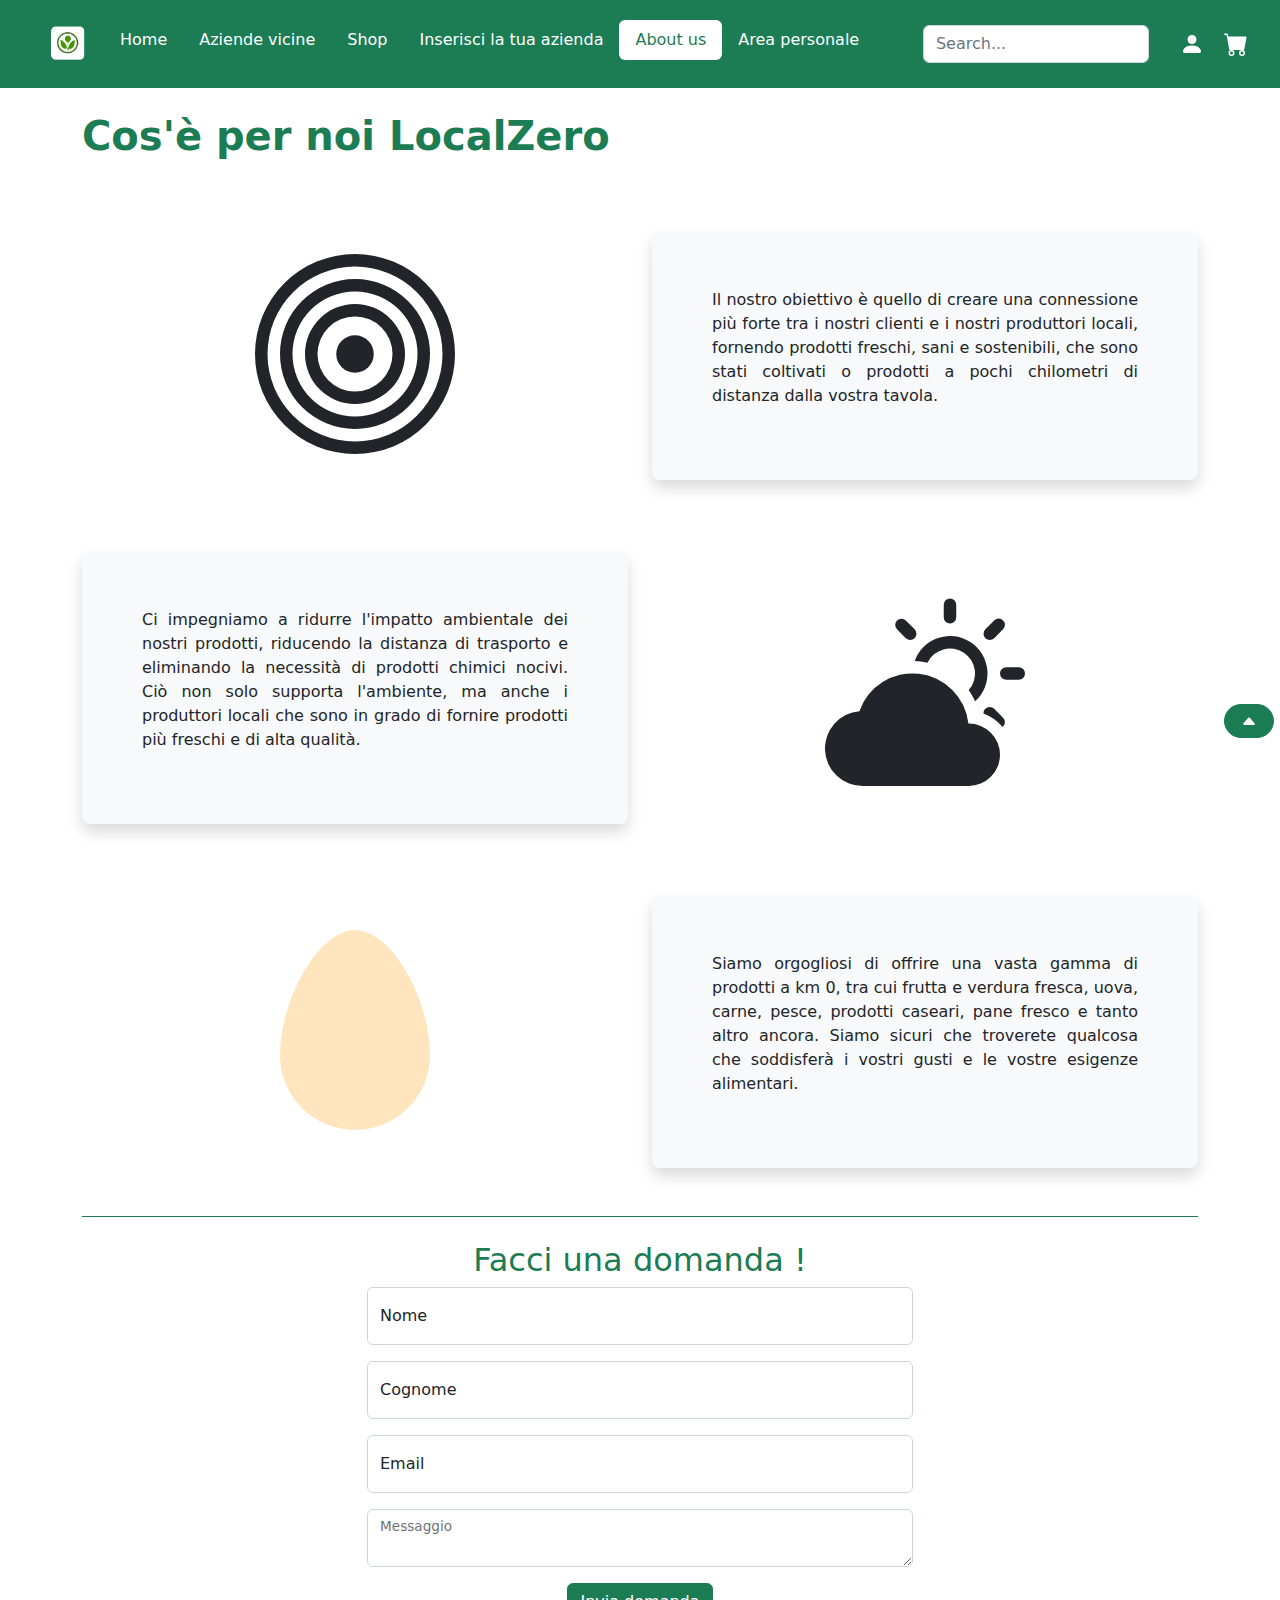
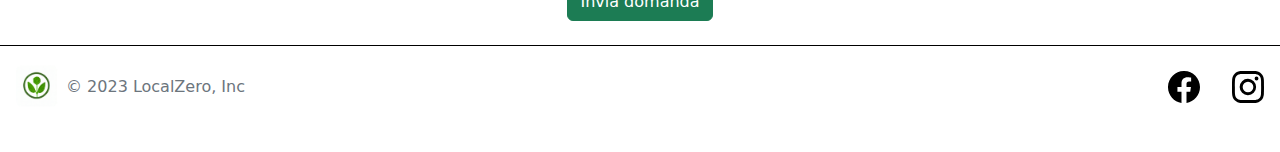
<file: aboutUs.html>
<html lang="en" dir="ltr">
<head>
  <meta charset="utf-8">
  <title>LocalZero</title>
  <link rel="shortcut icon" href="Media/Logo1.png"/>
  <link rel="stylesheet" href="generic.css">
  <link rel="stylesheet" href="Bootstrap.css">  
</head>
<body>
  
  
  
  <!-- HEADER -->
  
  <header class="p-3 bg-dark text-white">
    
    <div class="d-flex flex-wrap align-items-center justify-content-center px-3">
      
      <ul class="nav nav-pills col-12 col-lg-auto me-lg-auto mb-2 justify-content-center mb-md-0" style="vertical-align: middle;">
        <li class="nav-item"><a href="index.html" class="nav-link" alt="Logo tondo del sito rappresentante una pianta verde all'interno di un cerchio bianco con bordo verde"> <img src="Media/Logo1.png" width="40" height="40"> </a></li>
        <li class="nav-item"><a href="index.html" class="nav-link text-white mt-1">Home</a></li>
        <li class="nav-item"><a href="aziendeVicine.html" class="nav-link text-white mt-1">Aziende vicine</a></li>
        <li class="nav-item"><a href="shop.html" class="nav-link text-white mt-1">Shop</a></li>
        <li class="nav-item"><a href="InsAzienda.html" class="nav-link text-white mt-1">Inserisci la tua azienda</a></li>
        <li class="nav-item"><a href="aboutUs.html" class="nav-link active text-white mt-1">About us</a></li>
        <li class="nav-item"><a href="#offcanvasScrolling" data-bs-toggle="offcanvas" data-bs-target="#offcanvasScrolling" class="nav-link text-white mt-1">Area personale</a></li>
      </ul>
      
      <form class="col-12 col-lg-auto mb-3 mb-lg-0 me-lg-3">
        <input type="search" class="form-control form-control-dark" placeholder="Search..." aria-label="Search">
      </form>
      
      <div class="text-end">
        
        
        
        
        <!-- LOGIN -->
        
        
        
        
        
        <svg xmlns="http://www.w3.org/2000/svg" data-bs-toggle="offcanvas" data-bs-target="#offcanvasScrolling" aria-controls="offcanvasScrolling" type="button" width="24" height="24" fill="currentColor" class="bi bi-person-fill" style="margin-left: 15;" viewBox="0 0 16 16">
          <path d="M3 14s-1 0-1-1 1-4 6-4 6 3 6 4-1 1-1 1H3Zm5-6a3 3 0 1 0 0-6 3 3 0 0 0 0 6Z"/>
        </svg>
        
        <div class="offcanvas offcanvas-end" data-bs-scroll="true" data-bs-backdrop="false" tabindex="-1" id="offcanvasScrolling" aria-labelledby="offcanvasScrollingLabel">
          <div class="offcanvas-header">
            <button type="button" class="btn-close" data-bs-dismiss="offcanvas" aria-label="Close"></button>
          </div>
          
          <form class="center" style="text-align: center;">
            
            <img class="mb-4" src="Media/Logo1.png" alt="Logo tondo del sito rappresentante una pianta verde all'interno di un cerchio bianco con bordo verde" width="75" height="75">
            <h1 class="h3 mb-3 fw-normal" style="color: black;">Effettua il login</h1>
            <div class="form-floating mt-4 mb-4">
              <input type="email" class="form-control" id="floatingInput" placeholder="name@example.com">
              <label for="floatingInput" style="color: black;">Indirizzo email </label>
            </div>
            <div class="form-floating mb-4">
              <input type="password" class="form-control" id="floatingPassword" placeholder="Password">
              <label for="floatingPassword" style="color: black;">Password</label>
            </div>
            
            <div class="checkbox mb-3">
              <label style="color: black !important;">
                <input type="checkbox" value="remember-me" > Ricordami
              </label>
            </div>
            <button class="w-100 btn btn-lg btn-primary mb-3" type="submit">Login</button>
            <button class="w-100 btn btn-lg btn-primary" type="submit">Registrati</button>
            <p class="mt-5 mb-3 text-muted">© 2023</p>
          </form>  
          
          
        </div>
        
        <!-- CARRELLO  -->
        
        <svg xmlns="http://www.w3.org/2000/svg" data-bs-toggle="offcanvas" data-bs-target="#offcanvasScrolling2" aria-controls="offcanvasScrolling" type="button"  width="24" height="24" fill="currentColor" class="bi bi-cart-fill" style="margin-left: 15;" viewBox="0 0 16 16">
          <path d="M0 1.5A.5.5 0 0 1 .5 1H2a.5.5 0 0 1 .485.379L2.89 3H14.5a.5.5 0 0 1 .491.592l-1.5 8A.5.5 0 0 1 13 12H4a.5.5 0 0 1-.491-.408L2.01 3.607 1.61 2H.5a.5.5 0 0 1-.5-.5zM5 12a2 2 0 1 0 0 4 2 2 0 0 0 0-4zm7 0a2 2 0 1 0 0 4 2 2 0 0 0 0-4zm-7 1a1 1 0 1 1 0 2 1 1 0 0 1 0-2zm7 0a1 1 0 1 1 0 2 1 1 0 0 1 0-2z"/>
        </svg>
        
        <div class="offcanvas offcanvas-end" data-bs-scroll="true" data-bs-backdrop="false" tabindex="-1" id="offcanvasScrolling2" aria-labelledby="offcanvasScrollingLabel">
          <div class="offcanvas-header">
            <button type="button" class="btn-close" data-bs-dismiss="offcanvas" aria-label="Close"></button>
          </div>
          
          
          <div class="center" style="text-align: center;">
            <h4 class="d-flex justify-content-between align-items-center mb-3">
              <span class="text-primary">Il tuo carrello</span>
              <span class="badge bg-primary rounded-pill">3</span>
            </h4>
            <ul class="list-group mb-3">
              <li class="list-group-item d-flex justify-content-between lh-sm">
                <div>
                  <h6 class="my-0" style="text-align: left;">Mele</h6>
                  <small class="text-muted">500 gr x 4 (1KG = 2€)</small>
                </div>
                <span class="text-muted">€4</span>
              </li>
              <li class="list-group-item d-flex justify-content-between lh-sm">
                <div>
                  <h6 class="my-0" style="text-align: left;">Arance</h6>
                  <small class="text-muted">2kg x 3 (1KG = 2€) </small>
                </div>
                <span class="text-muted">€12</span>
              </li>
              <li class="list-group-item d-flex justify-content-between lh-sm">
                <div>
                  <h6 class="my-0" style="text-align: left;"> Olio </h6>
                  <small class="text-muted"> 5L x 1 (7€/L)</small>
                </div>
                <span class="text-muted">€35</span>
              </li>
              <li class="list-group-item d-flex justify-content-between bg-light">
                <div class="text-success">
                  <h6 class="my-0" style="text-align: left;">Codice promozionale:</h6>
                  <small>BENVENUTO</small>
                </div>
                <span class="text-success">−€5</span>
              </li>
              <li class="list-group-item d-flex justify-content-between">
                <span>Total (EUR)</span>
                <strong>€46</strong>
              </li>
            </ul>
            
            
            <h6 style="color: black">Inserire il codice promozionale:</h6>
            <form class="card p-2">
              <div class="input-group">
                <input type="text" class="form-control" placeholder="BENVENUTO">
                <button type="submit" class="btn btn-secondary" id="btnRiscatta">Riscatta</button>
              </div>
            </form>
            <button class="btn btn-primary" type="submit">Vai al pagamento</button>
          </div>
          
          
        </form>
        
        
      </div>
    </div>
    
    
  </div>

</header>





<!-- Contenuti--> 






<div class="container">
  
  <h2 class="display-6 fw-bold mt-4 mb-4" id="ChiLocalZero" >Cos'è per noi LocalZero</h2>
  
  <!-- Prima foto -->
  
  <div class="row mb-4 mt-5">
    <div class="col-lg-6 col-sm-12 center m-auto">
      <svg xmlns="http://www.w3.org/2000/svg" width="200" height="200" fill="currentColor" class="bi bi-bullseye center" style="margin-bottom: 4;" viewBox="0 0 16 16">
        <path d="M8 15A7 7 0 1 1 8 1a7 7 0 0 1 0 14zm0 1A8 8 0 1 0 8 0a8 8 0 0 0 0 16z"/>
        <path d="M8 13A5 5 0 1 1 8 3a5 5 0 0 1 0 10zm0 1A6 6 0 1 0 8 2a6 6 0 0 0 0 12z"/>
        <path d="M8 11a3 3 0 1 1 0-6 3 3 0 0 1 0 6zm0 1a4 4 0 1 0 0-8 4 4 0 0 0 0 8z"/>
        <path d="M9.5 8a1.5 1.5 0 1 1-3 0 1.5 1.5 0 0 1 3 0z"/>
      </svg>        
    </div>
    <div class="col-lg-6 col-sm-12">
      <div class="p-5 mb-4 bg-light rounded-3 shadow mt-4">
        <div class="container-fluid py-2">
          <p>
            Il nostro obiettivo è quello di creare una connessione più forte tra i nostri clienti e i nostri produttori locali, fornendo prodotti freschi, sani e sostenibili, che sono stati coltivati o prodotti a pochi chilometri di distanza dalla vostra tavola.
          </p>
        </div>
      </div>
    </div>
  </div>
  
  
  <!-- Seconda Foto -->
  
  
  <div class="row mb-4 mt-4">
    <div class="col-lg-0 col-md-0 col-sm-12 col-xs-12 m-auto">
      <svg xmlns="http://www.w3.org/2000/svg" width="200" height="200" fill="currentColor" class="bi bi-cloud-sun-fill center" style="margin-bottom: 4;" viewBox="0 0 16 16">
        <path d="M11.473 11a4.5 4.5 0 0 0-8.72-.99A3 3 0 0 0 3 16h8.5a2.5 2.5 0 0 0 0-5h-.027z"/>
        <path d="M10.5 1.5a.5.5 0 0 0-1 0v1a.5.5 0 0 0 1 0v-1zm3.743 1.964a.5.5 0 1 0-.707-.707l-.708.707a.5.5 0 0 0 .708.708l.707-.708zm-7.779-.707a.5.5 0 0 0-.707.707l.707.708a.5.5 0 1 0 .708-.708l-.708-.707zm1.734 3.374a2 2 0 1 1 3.296 2.198c.199.281.372.582.516.898a3 3 0 1 0-4.84-3.225c.352.011.696.055 1.028.129zm4.484 4.074c.6.215 1.125.59 1.522 1.072a.5.5 0 0 0 .039-.742l-.707-.707a.5.5 0 0 0-.854.377zM14.5 6.5a.5.5 0 0 0 0 1h1a.5.5 0 0 0 0-1h-1z"/>
      </svg>        
    </div>
    <div class="col-lg-6 col-sm-12 col-xs-12">
      <div class="p-5 mb-4 bg-light rounded-3 shadow mt-4">
        <div class="container-fluid py-2">
          <p>
            Ci impegniamo a ridurre l'impatto ambientale dei nostri prodotti, riducendo la distanza di trasporto e eliminando la necessità di prodotti chimici nocivi. Ciò non solo supporta l'ambiente, ma anche i produttori locali che sono in grado di fornire prodotti più freschi e di alta qualità.
          </p>
        </div>
      </div>
    </div>
    
    
    <div class="col-lg-6 col-md-0 col-sm-0 col-xs-0 m-auto">
      <svg xmlns="http://www.w3.org/2000/svg" width="200" height="200" fill="currentColor" class="bi bi-cloud-sun-fill center" style="margin-bottom: 4;" viewBox="0 0 16 16">
        <path d="M11.473 11a4.5 4.5 0 0 0-8.72-.99A3 3 0 0 0 3 16h8.5a2.5 2.5 0 0 0 0-5h-.027z"/>
        <path d="M10.5 1.5a.5.5 0 0 0-1 0v1a.5.5 0 0 0 1 0v-1zm3.743 1.964a.5.5 0 1 0-.707-.707l-.708.707a.5.5 0 0 0 .708.708l.707-.708zm-7.779-.707a.5.5 0 0 0-.707.707l.707.708a.5.5 0 1 0 .708-.708l-.708-.707zm1.734 3.374a2 2 0 1 1 3.296 2.198c.199.281.372.582.516.898a3 3 0 1 0-4.84-3.225c.352.011.696.055 1.028.129zm4.484 4.074c.6.215 1.125.59 1.522 1.072a.5.5 0 0 0 .039-.742l-.707-.707a.5.5 0 0 0-.854.377zM14.5 6.5a.5.5 0 0 0 0 1h1a.5.5 0 0 0 0-1h-1z"/>
      </svg>
    </div>
  </div>    
  
  
  <!-- Terza foto -->
  
  
  <div class="row mb-4 mt-4">
    <div class="col-lg-6 col-sm-12 m-auto">
      <svg xmlns="http://www.w3.org/2000/svg" width="200" height="200" fill="#FFE5BD" style="margin-bottom: 4;" class="bi bi-egg-fill center" viewBox="0 0 16 16">
        <path d="M14 10a6 6 0 0 1-12 0C2 5.686 5 0 8 0s6 5.686 6 10z"/>
      </svg>
    </div>
    <div class="col-lg-6 col-sm-12">
      <div class="p-5 mb-4 bg-light rounded-3 shadow mt-4">
        <div class="container-fluid py-2">
          <p>
            Siamo orgogliosi di offrire una vasta gamma di prodotti a km 0, tra cui frutta e verdura fresca, uova, carne, pesce, prodotti caseari, pane fresco e tanto altro ancora. Siamo sicuri che troverete qualcosa che soddisferà i vostri gusti e le vostre esigenze alimentari.
          </p>
        </div>
      </div>
    </div>
  </div>  
  
  <hr>
  
  
  
  
  
  <!--Form domande e social-->
  
  
  
  <div class="row mb-4 mt-4">
    
    <div class="col-sm-12 w-50 center text-center">
      
      <h2> Facci una domanda ! </h2>
      
      <div class="form-floating mb-3">
        <input type="text" class="form-control" id="floatingInput" placeholder="Mario">
        <label for="floatingInput">Nome</label>
      </div>
      
      
      <div class="form-floating mb-3">
        <input type="text" class="form-control" id="floatingInput" placeholder="Rossi">
        <label for="floatingInput">Cognome</label>
      </div>
      
      
      
      <div class="form-floating mb-3">
        <input type="email" class="form-control" id="floatingInput" placeholder="you@example.com">
        <label for="floatingInput">Email</label>
      </div>
      
      
      
      <div class="form-floating mb-3">
        <textarea type="messaggio" class="form-control" id="floatingMessaggio" placeholder="Messaggio"> </textarea>
        <label for="floatingInput">Messaggio</label>
      </div>
      
      
      <button class="btn btn-primary center" type="submit">Invia domanda</button>
      
    </div>
    
    
  </div>
  
</div>















<!--BacktoTopButton-->

<button type="button" class="btn btn-primary btn-floating btn-lg rounded-5" id="btn-back-to-top" style="display: block;">
  <svg xmlns="http://www.w3.org/2000/svg" width="16" height="16" fill="currentColor" class="bi bi-caret-up-fill" viewBox="0 0 16 16">
    <path d="m7.247 4.86-4.796 5.481c-.566.647-.106 1.659.753 1.659h9.592a1 1 0 0 0 .753-1.659l-4.796-5.48a1 1 0 0 0-1.506 0z"></path>
  </svg>
</button>




















<!-- FOOTER -->
<footer class="d-flex flex-wrap justify-content-between align-items-center py-3 my-4 border-top">
  <div class="col-md-4 d-flex align-items-center">
    <a href="/" class="mb-3 me-2 mb-md-0 text-muted text-decoration-none lh-1">
      <a href="index.html" class="nav-link" alt="Logo tondo del sito rappresentante una pianta verde all'interno di un cerchio bianco con bordo verde" style="margin-left: 4; margin-right: 4;"> <img src="Media/Logo1.png" width="50" height="50"> 
      </a>  
    </a>
    <span class="mb-3 mb-md-0 text-muted">© 2023 LocalZero, Inc</span>
  </div>
  
  <ul class="nav col-md-4 justify-content-end list-unstyled d-flex">
    <li class="ms-3 mx-3"><a class="text-muted" href="#"><svg xmlns="http://www.w3.org/2000/svg" width="32" height="32" fill="black" class="bi bi-facebook" viewBox="0 0 16 16">
      <path d="M16 8.049c0-4.446-3.582-8.05-8-8.05C3.58 0-.002 3.603-.002 8.05c0 4.017 2.926 7.347 6.75 7.951v-5.625h-2.03V8.05H6.75V6.275c0-2.017 1.195-3.131 3.022-3.131.876 0 1.791.157 1.791.157v1.98h-1.009c-.993 0-1.303.621-1.303 1.258v1.51h2.218l-.354 2.326H9.25V16c3.824-.604 6.75-3.934 6.75-7.951z"/>
    </svg>
  </a>
</li>

<li class="ms-3 mx-3"><a class="text-muted" href="#"><svg xmlns="http://www.w3.org/2000/svg" width="32" height="32" fill="black" class="bi bi-instagram" viewBox="0 0 16 16">
  <path d="M8 0C5.829 0 5.556.01 4.703.048 3.85.088 3.269.222 2.76.42a3.917 3.917 0 0 0-1.417.923A3.927 3.927 0 0 0 .42 2.76C.222 3.268.087 3.85.048 4.7.01 5.555 0 5.827 0 8.001c0 2.172.01 2.444.048 3.297.04.852.174 1.433.372 1.942.205.526.478.972.923 1.417.444.445.89.719 1.416.923.51.198 1.09.333 1.942.372C5.555 15.99 5.827 16 8 16s2.444-.01 3.298-.048c.851-.04 1.434-.174 1.943-.372a3.916 3.916 0 0 0 1.416-.923c.445-.445.718-.891.923-1.417.197-.509.332-1.09.372-1.942C15.99 10.445 16 10.173 16 8s-.01-2.445-.048-3.299c-.04-.851-.175-1.433-.372-1.941a3.926 3.926 0 0 0-.923-1.417A3.911 3.911 0 0 0 13.24.42c-.51-.198-1.092-.333-1.943-.372C10.443.01 10.172 0 7.998 0h.003zm-.717 1.442h.718c2.136 0 2.389.007 3.232.046.78.035 1.204.166 1.486.275.373.145.64.319.92.599.28.28.453.546.598.92.11.281.24.705.275 1.485.039.843.047 1.096.047 3.231s-.008 2.389-.047 3.232c-.035.78-.166 1.203-.275 1.485a2.47 2.47 0 0 1-.599.919c-.28.28-.546.453-.92.598-.28.11-.704.24-1.485.276-.843.038-1.096.047-3.232.047s-2.39-.009-3.233-.047c-.78-.036-1.203-.166-1.485-.276a2.478 2.478 0 0 1-.92-.598 2.48 2.48 0 0 1-.6-.92c-.109-.281-.24-.705-.275-1.485-.038-.843-.046-1.096-.046-3.233 0-2.136.008-2.388.046-3.231.036-.78.166-1.204.276-1.486.145-.373.319-.64.599-.92.28-.28.546-.453.92-.598.282-.11.705-.24 1.485-.276.738-.034 1.024-.044 2.515-.045v.002zm4.988 1.328a.96.96 0 1 0 0 1.92.96.96 0 0 0 0-1.92zm-4.27 1.122a4.109 4.109 0 1 0 0 8.217 4.109 4.109 0 0 0 0-8.217zm0 1.441a2.667 2.667 0 1 1 0 5.334 2.667 2.667 0 0 1 0-5.334z"/>
</svg>
</a>
</li>
</ul>
</footer>


</body>
<script src="generic.js" charset="utf-8"></script>
<script src="bootstrap.js" charset="utf-8"></script>
</html>
</file>
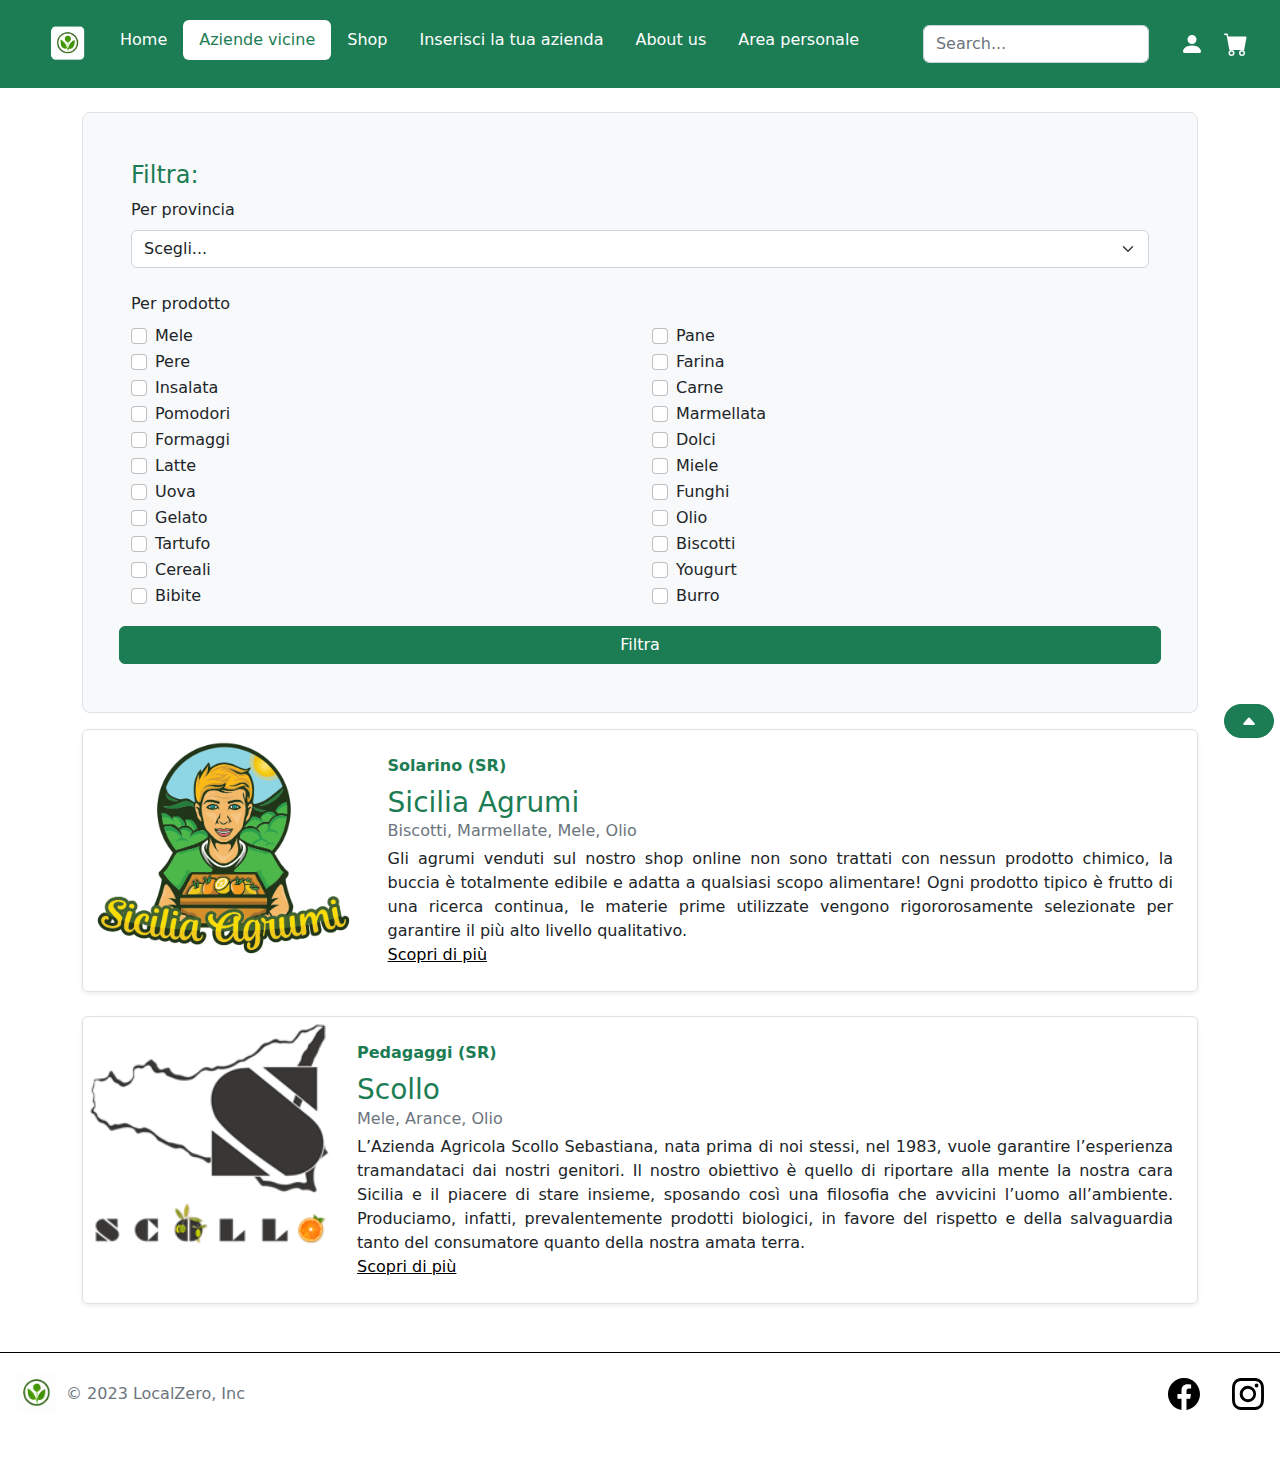
<file: aziendeVicine.html>
<html lang="en" dir="ltr">
<head>
  <meta charset="utf-8">
  <title>LocalZero</title>
  <link rel="shortcut icon" href="Media/Logo1.png"/>
  <link rel="stylesheet" href="generic.css">
  <link rel="stylesheet" href="Bootstrap.css">  
</head>
<body>
  
  
  
  <!-- HEADER -->
  
  <header class="p-3 bg-dark text-white">
    
    <div class="d-flex flex-wrap align-items-center justify-content-center px-3">
      
      <ul class="nav nav-pills col-12 col-lg-auto me-lg-auto mb-2 justify-content-center mb-md-0" style="vertical-align: middle;">
        <li class="nav-item"><a href="index.html" class="nav-link" alt="Logo tondo del sito rappresentante una pianta verde all'interno di un cerchio bianco con bordo verde"> <img src="Media/Logo1.png" width="40" height="40"> </a></li>
        <li class="nav-item"><a href="index.html" class="nav-link text-white mt-1">Home</a></li>
        <li class="nav-item"><a href="aziendeVicine.html" class="nav-link active text-white mt-1">Aziende vicine</a></li>
        <li class="nav-item"><a href="shop.html" class="nav-link text-white mt-1">Shop</a></li>
        <li class="nav-item"><a href="InsAzienda.html" class="nav-link text-white mt-1">Inserisci la tua azienda</a></li>
        <li class="nav-item"><a href="aboutUs.html" class="nav-link text-white mt-1">About us</a></li>
        <li class="nav-item"><a href="#offcanvasScrolling" data-bs-toggle="offcanvas" data-bs-target="#offcanvasScrolling" class="nav-link text-white mt-1">Area personale</a></li>
      </ul>
      
      <form class="col-12 col-lg-auto mb-3 mb-lg-0 me-lg-3">
        <input type="search" class="form-control form-control-dark" placeholder="Search..." aria-label="Search">
      </form>
      
      <div class="text-end">
        
        
        
        
        <!-- LOGIN -->
        
        
        
        
        
        <svg xmlns="http://www.w3.org/2000/svg" data-bs-toggle="offcanvas" data-bs-target="#offcanvasScrolling" aria-controls="offcanvasScrolling" type="button" width="24" height="24" fill="currentColor" class="bi bi-person-fill" style="margin-left: 15;" viewBox="0 0 16 16">
          <path d="M3 14s-1 0-1-1 1-4 6-4 6 3 6 4-1 1-1 1H3Zm5-6a3 3 0 1 0 0-6 3 3 0 0 0 0 6Z"/>
        </svg>
        
        <div class="offcanvas offcanvas-end" data-bs-scroll="true" data-bs-backdrop="false" tabindex="-1" id="offcanvasScrolling" aria-labelledby="offcanvasScrollingLabel">
          <div class="offcanvas-header">
            <button type="button" class="btn-close" data-bs-dismiss="offcanvas" aria-label="Close"></button>
          </div>
          
          <form class="center" style="text-align: center;">
            
            <img class="mb-4" src="Media/Logo1.png" alt="Logo tondo del sito rappresentante una pianta verde all'interno di un cerchio bianco con bordo verde" width="75" height="75">
            <h1 class="h3 mb-3 fw-normal" style="color: black;">Effettua il login</h1>
            <div class="form-floating mt-4 mb-4">
              <input type="email" class="form-control" id="floatingInput" placeholder="name@example.com">
              <label for="floatingInput" style="color: black;">Indirizzo email </label>
            </div>
            <div class="form-floating mb-4">
              <input type="password" class="form-control" id="floatingPassword" placeholder="Password">
              <label for="floatingPassword" style="color: black;">Password</label>
            </div>
            
            <div class="checkbox mb-3">
              <label style="color: black !important;">
                <input type="checkbox" value="remember-me" > Ricordami
              </label>
            </div>
            <button class="w-100 btn btn-lg btn-primary mb-3" type="submit">Login</button>
            <button class="w-100 btn btn-lg btn-primary" type="submit">Registrati</button>
            <p class="mt-5 mb-3 text-muted">© 2023</p>
          </form>  
          
          
        </div>
        
        <!-- CARRELLO  -->
        
        <svg xmlns="http://www.w3.org/2000/svg" data-bs-toggle="offcanvas" data-bs-target="#offcanvasScrolling2" aria-controls="offcanvasScrolling" type="button"  width="24" height="24" fill="currentColor" class="bi bi-cart-fill" style="margin-left: 15;" viewBox="0 0 16 16">
          <path d="M0 1.5A.5.5 0 0 1 .5 1H2a.5.5 0 0 1 .485.379L2.89 3H14.5a.5.5 0 0 1 .491.592l-1.5 8A.5.5 0 0 1 13 12H4a.5.5 0 0 1-.491-.408L2.01 3.607 1.61 2H.5a.5.5 0 0 1-.5-.5zM5 12a2 2 0 1 0 0 4 2 2 0 0 0 0-4zm7 0a2 2 0 1 0 0 4 2 2 0 0 0 0-4zm-7 1a1 1 0 1 1 0 2 1 1 0 0 1 0-2zm7 0a1 1 0 1 1 0 2 1 1 0 0 1 0-2z"/>
        </svg>
        
        <div class="offcanvas offcanvas-end" data-bs-scroll="true" data-bs-backdrop="false" tabindex="-1" id="offcanvasScrolling2" aria-labelledby="offcanvasScrollingLabel">
          <div class="offcanvas-header">
            <button type="button" class="btn-close" data-bs-dismiss="offcanvas" aria-label="Close"></button>
          </div>
          
          
          <div class="center" style="text-align: center;">
            <h4 class="d-flex justify-content-between align-items-center mb-3">
              <span class="text-primary">Il tuo carrello</span>
              <span class="badge bg-primary rounded-pill">3</span>
            </h4>
            <ul class="list-group mb-3">
              <li class="list-group-item d-flex justify-content-between lh-sm">
                <div>
                  <h6 class="my-0" style="text-align: left;">Mele</h6>
                  <small class="text-muted">500 gr x 4 (1KG = 2€)</small>
                </div>
                <span class="text-muted">€4</span>
              </li>
              <li class="list-group-item d-flex justify-content-between lh-sm">
                <div>
                  <h6 class="my-0" style="text-align: left;">Arance</h6>
                  <small class="text-muted">2kg x 3 (1KG = 2€) </small>
                </div>
                <span class="text-muted">€12</span>
              </li>
              <li class="list-group-item d-flex justify-content-between lh-sm">
                <div>
                  <h6 class="my-0" style="text-align: left;"> Olio </h6>
                  <small class="text-muted"> 5L x 1 (7€/L)</small>
                </div>
                <span class="text-muted">€35</span>
              </li>
              <li class="list-group-item d-flex justify-content-between bg-light">
                <div class="text-success">
                  <h6 class="my-0" style="text-align: left;">Codice promozionale:</h6>
                  <small>BENVENUTO</small>
                </div>
                <span class="text-success">−€5</span>
              </li>
              <li class="list-group-item d-flex justify-content-between">
                <span>Total (EUR)</span>
                <strong>€46</strong>
              </li>
            </ul>
            
            
            <h6 style="color: black">Inserire il codice promozionale:</h6>
            <form class="card p-2">
              <div class="input-group">
                <input type="text" class="form-control" placeholder="BENVENUTO">
                <button type="submit" class="btn btn-secondary" id="btnRiscatta">Riscatta</button>
              </div>
            </form>
            <button class="btn btn-primary" type="submit">Vai al pagamento</button>
          </div>
          
          
        </form>
        
        
      </div>
    </div>
    
    
  </div>

</header>















<!-- Aziende vicine-->


<div class="container mt-4">
  
  <div class="row g-3">
    
    <!--Filtra-->
    
    <div class="col-lg-4 col-md-6 col-sm-12 w-100">
      <div class="p-5 bg-light border rounded-3">
        
        <h4>Filtra:</h4>
        
        <label for="Provincia" class="form-label">Per provincia </label>
        <select class="form-select" id="provincia" required="">
          <option value="">Scegli...</option>
          <option>Agrigento (AG)</option>
          <option>Caltanissetta (CL)</option>
          <option>Catania (CT)</option>
          <option>Enna (EN)</option>
          <option>Messina (ME)</option>
          <option>Palermo (PA)</option>
          <option>Ragusa (RG)</option>
          <option>Siracusa (SR)</option>
          <option>Trapani (TP)</option>
        </select>
        <div class="invalid-feedback">
          Selezionare una provincia valida.
        </div>
        
        <br>
        <label for="Prodotti" class="form-label"> Per prodotto</label>
        
        <div class="row">
          
          <div class="col-lg-6 col-md-6 col-sm-6">
            
            <div class="form-check">
              <input class="form-check-input" type="checkbox" value="" id="Mele">
              <label class="form-check-label" for="flexCheckDefault">
                Mele
              </label>
            </div>
            
            <div class="form-check">
              <input class="form-check-input" type="checkbox" value="" id="Pere">
              <label class="form-check-label" for="flexCheckDefault">
                Pere
              </label>
            </div>
            
            <div class="form-check">
              <input class="form-check-input" type="checkbox" value="" id="Insalata">
              <label class="form-check-label" for="flexCheckDefault">
                Insalata
              </label>
            </div>
            
            <div class="form-check">
              <input class="form-check-input" type="checkbox" value="" id="Pomodori">
              <label class="form-check-label" for="flexCheckDefault">
                Pomodori
              </label>
            </div>
            
            <div class="form-check">
              <input class="form-check-input" type="checkbox" value="" id="Formaggi">
              <label class="form-check-label" for="flexCheckDefault">
                Formaggi
              </label>
            </div>
            
            <div class="form-check">
              <input class="form-check-input" type="checkbox" value="" id="Latte">
              <label class="form-check-label" for="flexCheckDefault">
                Latte
              </label>
            </div>
            
            <div class="form-check">
              <input class="form-check-input" type="checkbox" value="" id="Uova">
              <label class="form-check-label" for="flexCheckDefault">
                Uova
              </label>
            </div>
            
            <div class="form-check">
              <input class="form-check-input" type="checkbox" value="" id="Gelato">
              <label class="form-check-label" for="flexCheckDefault">
                Gelato
              </label>
            </div>
            
            <div class="form-check">
              <input class="form-check-input" type="checkbox" value="" id="Tartufo">
              <label class="form-check-label" for="flexCheckDefault">
                Tartufo
              </label>
            </div>
            
            <div class="form-check">
              <input class="form-check-input" type="checkbox" value="" id="Cereali">
              <label class="form-check-label" for="flexCheckDefault">
                Cereali
              </label>
            </div>
            
            <div class="form-check">
              <input class="form-check-input" type="checkbox" value="" id="Bibite">
              <label class="form-check-label" for="flexCheckDefault">
                Bibite
              </label>
            </div>
            
          </div>
          
          
          <div class="col-md-6 col-lg-6 col-sm-6">
            
            <div class="form-check">
              <input class="form-check-input" type="checkbox" value="" id="Pane">
              <label class="form-check-label" for="flexCheckDefault">
                Pane
              </label>
            </div>
            
            <div class="form-check">
              <input class="form-check-input" type="checkbox" value="" id="Farina">
              <label class="form-check-label" for="flexCheckDefault">
                Farina
              </label>
            </div>
            
            <div class="form-check">
              <input class="form-check-input" type="checkbox" value="" id="Carne">
              <label class="form-check-label" for="flexCheckDefault">
                Carne
              </label>
            </div>
            
            <div class="form-check">
              <input class="form-check-input" type="checkbox" value="" id="Marmellata">
              <label class="form-check-label" for="flexCheckDefault">
                Marmellata
              </label>
            </div>
            
            <div class="form-check">
              <input class="form-check-input" type="checkbox" value="" id="Dolci">
              <label class="form-check-label" for="flexCheckDefault">
                Dolci
              </label>
            </div>
            
            <div class="form-check">
              <input class="form-check-input" type="checkbox" value="" id="Miele">
              <label class="form-check-label" for="flexCheckDefault">
                Miele
              </label>
            </div>
            
            <div class="form-check">
              <input class="form-check-input" type="checkbox" value="" id="Funghi">
              <label class="form-check-label" for="flexCheckDefault">
                Funghi
              </label>
            </div>
            
            <div class="form-check">
              <input class="form-check-input" type="checkbox" value="" id="Olio">
              <label class="form-check-label" for="flexCheckDefault">
                Olio
              </label>
            </div>
            
            <div class="form-check">
              <input class="form-check-input" type="checkbox" value="" id="Biscotti">
              <label class="form-check-label" for="flexCheckDefault">
                Biscotti
              </label>
            </div>
            
            <div class="form-check">
              <input class="form-check-input" type="checkbox" value="" id="Yougurt">
              <label class="form-check-label" for="flexCheckDefault">
                Yougurt
              </label>
            </div>
            
            <div class="form-check">
              <input class="form-check-input" type="checkbox" value="" id="Burro">
              <label class="form-check-label" for="flexCheckDefault">
                Burro
              </label>
            </div>
            
            
          </div>
          
          <button class="btn btn-primary center mt-3" type="submit"> Filtra </button>
          
        </div>
        
      </div>
    </div>
    
    <!--Aziende-->
    
    <div class="col-md-8 w-100">
      
      
      <div class="row g-0 border rounded overflow-hidden flex-md-row mb-4 shadow-sm h-md-250 position-relative">
        <div class="col-auto d-none d-lg-block">
          <img src="Media/aziendeVicine/SiciliaAgrumi.png" class="card-img-top" width="250" height="250" alt="Logo dell'azienda Sicilia Agrumi.">
        </div>
        <div class="col p-4 d-flex flex-column position-static">
          <strong class="d-inline-block mb-2 text-primary">Solarino (SR)</strong>
          <h3 class="mb-0">Sicilia Agrumi</h3>
          <div class="mb-1 text-muted">Biscotti, Marmellate, Mele, Olio</div>
          <p class="card-text mb-auto">Gli agrumi venduti sul nostro shop online non sono trattati con nessun prodotto chimico, la buccia è totalmente edibile e adatta a qualsiasi scopo alimentare!
            Ogni prodotto tipico è frutto di una ricerca continua, le materie prime utilizzate vengono rigororosamente selezionate per garantire il più alto livello qualitativo.
          </p>
          <a href="siciliaAgrumi.html" class="stretched-link">Scopri di più</a>
        </div>
      </div>
      
      
      <div class="row g-0 border rounded overflow-hidden flex-md-row mb-4 shadow-sm h-md-250 position-relative">
        <div class="col-auto d-none d-lg-block">
          <img src="Media/aziendeVicine/Scollo.png" class="card-img-top" width="250" height="250" alt="Logo dell'azienda Scollo.">
        </div>
        <div class="col p-4 d-flex flex-column position-static">
          <strong class="d-inline-block mb-2 text-primary">Pedagaggi (SR)</strong>
          <h3 class="mb-0"> Scollo </h3>
          <div class="mb-1 text-muted">Mele, Arance, Olio </div>
          <p class="card-text mb-auto">L’Azienda Agricola Scollo Sebastiana, nata prima di noi stessi, nel 1983, vuole garantire l’esperienza tramandataci dai nostri genitori.
            Il nostro obiettivo è quello di riportare alla mente la nostra cara Sicilia e il piacere di stare insieme, sposando così una filosofia che avvicini l’uomo all’ambiente. Produciamo, infatti, prevalentemente prodotti biologici, in favore del rispetto e della salvaguardia tanto del consumatore quanto della nostra amata terra. <br>
            <a href="#" class="stretched-link">Scopri di più</a>
          </div>
        </div>
        
        
      </div>
      
      
      
    </div>
    
    
  </div>
  
  
  
  
  
  
  
  
  
  
  
  
  
  
  
  
  
  
  <!--BacktoTopButton-->
  
  <button type="button" class="btn btn-primary btn-floating btn-lg rounded-5" id="btn-back-to-top" style="display: block;">
    <svg xmlns="http://www.w3.org/2000/svg" width="16" height="16" fill="currentColor" class="bi bi-caret-up-fill" viewBox="0 0 16 16">
      <path d="m7.247 4.86-4.796 5.481c-.566.647-.106 1.659.753 1.659h9.592a1 1 0 0 0 .753-1.659l-4.796-5.48a1 1 0 0 0-1.506 0z"></path>
    </svg>
  </button>
  
  
  
  
  
  <!-- FOOTER -->
  
  <footer class="d-flex flex-wrap justify-content-between align-items-center py-3 my-4 border-top">
    <div class="col-md-4 d-flex align-items-center">
      <a href="/" class="mb-3 me-2 mb-md-0 text-muted text-decoration-none lh-1">
        <a href="index.html" class="nav-link" alt="Logo tondo del sito rappresentante una pianta verde all'interno di un cerchio bianco con bordo verde" style="margin-left: 4; margin-right: 4;"> <img src="Media/Logo1.png" width="50" height="50"> </a>  
      </a>
      <span class="mb-3 mb-md-0 text-muted">© 2023 LocalZero, Inc</span>
    </div>
    
    <ul class="nav col-md-4 justify-content-end list-unstyled d-flex">
      <li class="ms-3 mx-3"><a class="text-muted" href="#"><svg xmlns="http://www.w3.org/2000/svg" width="32" height="32" fill="black" class="bi bi-facebook" viewBox="0 0 16 16">
        <path d="M16 8.049c0-4.446-3.582-8.05-8-8.05C3.58 0-.002 3.603-.002 8.05c0 4.017 2.926 7.347 6.75 7.951v-5.625h-2.03V8.05H6.75V6.275c0-2.017 1.195-3.131 3.022-3.131.876 0 1.791.157 1.791.157v1.98h-1.009c-.993 0-1.303.621-1.303 1.258v1.51h2.218l-.354 2.326H9.25V16c3.824-.604 6.75-3.934 6.75-7.951z"/>
      </svg>
    </a>
  </li>
  
  <li class="ms-3 mx-3"><a class="text-muted" href="#"><svg xmlns="http://www.w3.org/2000/svg" width="32" height="32" fill="black" class="bi bi-instagram" viewBox="0 0 16 16">
    <path d="M8 0C5.829 0 5.556.01 4.703.048 3.85.088 3.269.222 2.76.42a3.917 3.917 0 0 0-1.417.923A3.927 3.927 0 0 0 .42 2.76C.222 3.268.087 3.85.048 4.7.01 5.555 0 5.827 0 8.001c0 2.172.01 2.444.048 3.297.04.852.174 1.433.372 1.942.205.526.478.972.923 1.417.444.445.89.719 1.416.923.51.198 1.09.333 1.942.372C5.555 15.99 5.827 16 8 16s2.444-.01 3.298-.048c.851-.04 1.434-.174 1.943-.372a3.916 3.916 0 0 0 1.416-.923c.445-.445.718-.891.923-1.417.197-.509.332-1.09.372-1.942C15.99 10.445 16 10.173 16 8s-.01-2.445-.048-3.299c-.04-.851-.175-1.433-.372-1.941a3.926 3.926 0 0 0-.923-1.417A3.911 3.911 0 0 0 13.24.42c-.51-.198-1.092-.333-1.943-.372C10.443.01 10.172 0 7.998 0h.003zm-.717 1.442h.718c2.136 0 2.389.007 3.232.046.78.035 1.204.166 1.486.275.373.145.64.319.92.599.28.28.453.546.598.92.11.281.24.705.275 1.485.039.843.047 1.096.047 3.231s-.008 2.389-.047 3.232c-.035.78-.166 1.203-.275 1.485a2.47 2.47 0 0 1-.599.919c-.28.28-.546.453-.92.598-.28.11-.704.24-1.485.276-.843.038-1.096.047-3.232.047s-2.39-.009-3.233-.047c-.78-.036-1.203-.166-1.485-.276a2.478 2.478 0 0 1-.92-.598 2.48 2.48 0 0 1-.6-.92c-.109-.281-.24-.705-.275-1.485-.038-.843-.046-1.096-.046-3.233 0-2.136.008-2.388.046-3.231.036-.78.166-1.204.276-1.486.145-.373.319-.64.599-.92.28-.28.546-.453.92-.598.282-.11.705-.24 1.485-.276.738-.034 1.024-.044 2.515-.045v.002zm4.988 1.328a.96.96 0 1 0 0 1.92.96.96 0 0 0 0-1.92zm-4.27 1.122a4.109 4.109 0 1 0 0 8.217 4.109 4.109 0 0 0 0-8.217zm0 1.441a2.667 2.667 0 1 1 0 5.334 2.667 2.667 0 0 1 0-5.334z"/>
  </svg>
</a>
</li>
</ul>
</footer>
</body>
<script src="generic.js" charset="utf-8"></script>
<script src="bootstrap.js" charset="utf-8"></script>
</html>
</file>
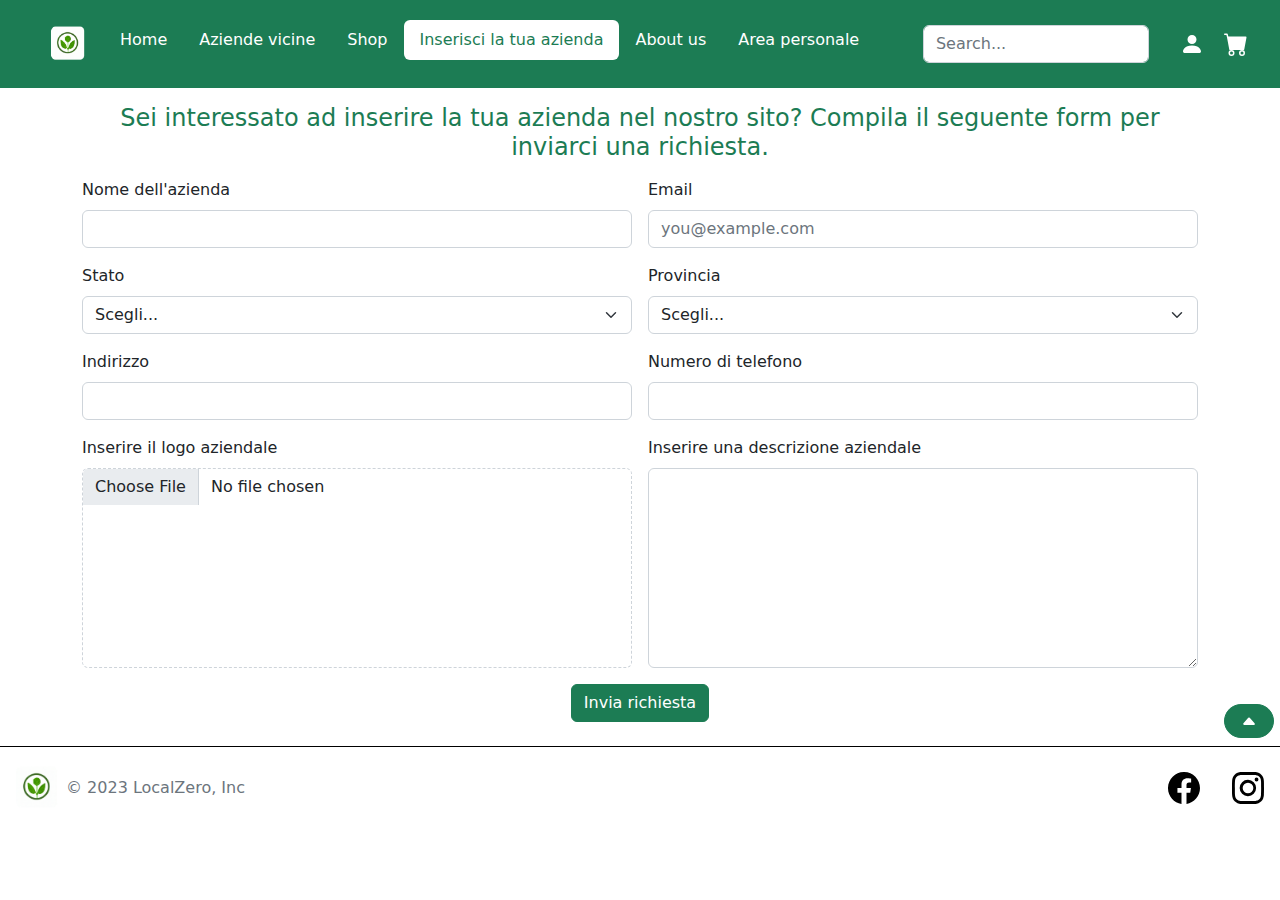
<file: InsAzienda.html>
<html lang="en" dir="ltr">
<head>
  <meta charset="utf-8">
  <title>LocalZero</title>
  <link rel="shortcut icon" href="Media/Logo1.png"/>
  <link rel="stylesheet" href="generic.css">
  <link rel="stylesheet" href="Bootstrap.css">  
</head>
<body>
  
  
  
  <!-- HEADER -->
  
  <header class="p-3 bg-dark text-white">
    
    <div class="d-flex flex-wrap align-items-center justify-content-center px-3">
      
      <ul class="nav nav-pills col-12 col-lg-auto me-lg-auto mb-2 justify-content-center mb-md-0" style="vertical-align: middle;">
        <li class="nav-item"><a href="index.html" class="nav-link" alt="Logo tondo del sito rappresentante una pianta verde all'interno di un cerchio bianco con bordo verde"> <img src="Media/Logo1.png" width="40" height="40"> </a></li>
        <li class="nav-item"><a href="index.html" class="nav-link text-white mt-1">Home</a></li>
        <li class="nav-item"><a href="aziendeVicine.html" class="nav-link text-white mt-1">Aziende vicine</a></li>
        <li class="nav-item"><a href="shop.html" class="nav-link text-white mt-1">Shop</a></li>
        <li class="nav-item"><a href="InsAzienda.html" class="nav-link active text-white mt-1">Inserisci la tua azienda</a></li>
        <li class="nav-item"><a href="aboutUs.html" class="nav-link text-white mt-1">About us</a></li>
        <li class="nav-item"><a href="#offcanvasScrolling" data-bs-toggle="offcanvas" data-bs-target="#offcanvasScrolling" class="nav-link text-white mt-1">Area personale</a></li>
      </ul>
      
      <form class="col-12 col-lg-auto mb-3 mb-lg-0 me-lg-3">
        <input type="search" class="form-control form-control-dark" placeholder="Search..." aria-label="Search">
      </form>
      
      <div class="text-end">
        
        
        
        
        <!-- LOGIN -->
        
        
        
        
        
        <svg xmlns="http://www.w3.org/2000/svg" data-bs-toggle="offcanvas" data-bs-target="#offcanvasScrolling" aria-controls="offcanvasScrolling" type="button" width="24" height="24" fill="currentColor" class="bi bi-person-fill" style="margin-left: 15;" viewBox="0 0 16 16">
          <path d="M3 14s-1 0-1-1 1-4 6-4 6 3 6 4-1 1-1 1H3Zm5-6a3 3 0 1 0 0-6 3 3 0 0 0 0 6Z"/>
        </svg>
        
        <div class="offcanvas offcanvas-end" data-bs-scroll="true" data-bs-backdrop="false" tabindex="-1" id="offcanvasScrolling" aria-labelledby="offcanvasScrollingLabel">
          <div class="offcanvas-header">
            <button type="button" class="btn-close" data-bs-dismiss="offcanvas" aria-label="Close"></button>
          </div>
          
          <form class="center" style="text-align: center;">
            
            <img class="mb-4" src="Media/Logo1.png" alt="Logo tondo del sito rappresentante una pianta verde all'interno di un cerchio bianco con bordo verde" width="75" height="75">
            <h1 class="h3 mb-3 fw-normal" style="color: black;">Effettua il login</h1>
            <div class="form-floating mt-4 mb-4">
              <input type="email" class="form-control" id="floatingInput" placeholder="name@example.com">
              <label for="floatingInput" style="color: black;">Indirizzo email </label>
            </div>
            <div class="form-floating mb-4">
              <input type="password" class="form-control" id="floatingPassword" placeholder="Password">
              <label for="floatingPassword" style="color: black;">Password</label>
            </div>
            
            <div class="checkbox mb-3">
              <label style="color: black !important;">
                <input type="checkbox" value="remember-me" > Ricordami
              </label>
            </div>
            <button class="w-100 btn btn-lg btn-primary mb-3" type="submit">Login</button>
            <button class="w-100 btn btn-lg btn-primary" type="submit">Registrati</button>
            <p class="mt-5 mb-3 text-muted">© 2023</p>
          </form>  
          
          
        </div>
        
        <!-- CARRELLO  -->
        
        <svg xmlns="http://www.w3.org/2000/svg" data-bs-toggle="offcanvas" data-bs-target="#offcanvasScrolling2" aria-controls="offcanvasScrolling" type="button"  width="24" height="24" fill="currentColor" class="bi bi-cart-fill" style="margin-left: 15;" viewBox="0 0 16 16">
          <path d="M0 1.5A.5.5 0 0 1 .5 1H2a.5.5 0 0 1 .485.379L2.89 3H14.5a.5.5 0 0 1 .491.592l-1.5 8A.5.5 0 0 1 13 12H4a.5.5 0 0 1-.491-.408L2.01 3.607 1.61 2H.5a.5.5 0 0 1-.5-.5zM5 12a2 2 0 1 0 0 4 2 2 0 0 0 0-4zm7 0a2 2 0 1 0 0 4 2 2 0 0 0 0-4zm-7 1a1 1 0 1 1 0 2 1 1 0 0 1 0-2zm7 0a1 1 0 1 1 0 2 1 1 0 0 1 0-2z"/>
        </svg>
        
        <div class="offcanvas offcanvas-end" data-bs-scroll="true" data-bs-backdrop="false" tabindex="-1" id="offcanvasScrolling2" aria-labelledby="offcanvasScrollingLabel">
          <div class="offcanvas-header">
            <button type="button" class="btn-close" data-bs-dismiss="offcanvas" aria-label="Close"></button>
          </div>
          
          
          <div class="center" style="text-align: center;">
            <h4 class="d-flex justify-content-between align-items-center mb-3">
              <span class="text-primary">Il tuo carrello</span>
              <span class="badge bg-primary rounded-pill">3</span>
            </h4>
            <ul class="list-group mb-3">
              <li class="list-group-item d-flex justify-content-between lh-sm">
                <div>
                  <h6 class="my-0" style="text-align: left;">Mele</h6>
                  <small class="text-muted">500 gr x 4 (1KG = 2€)</small>
                </div>
                <span class="text-muted">€4</span>
              </li>
              <li class="list-group-item d-flex justify-content-between lh-sm">
                <div>
                  <h6 class="my-0" style="text-align: left;">Arance</h6>
                  <small class="text-muted">2kg x 3 (1KG = 2€) </small>
                </div>
                <span class="text-muted">€12</span>
              </li>
              <li class="list-group-item d-flex justify-content-between lh-sm">
                <div>
                  <h6 class="my-0" style="text-align: left;"> Olio </h6>
                  <small class="text-muted"> 5L x 1 (7€/L)</small>
                </div>
                <span class="text-muted">€35</span>
              </li>
              <li class="list-group-item d-flex justify-content-between bg-light">
                <div class="text-success">
                  <h6 class="my-0" style="text-align: left;">Codice promozionale:</h6>
                  <small>BENVENUTO</small>
                </div>
                <span class="text-success">−€5</span>
              </li>
              <li class="list-group-item d-flex justify-content-between">
                <span>Total (EUR)</span>
                <strong>€46</strong>
              </li>
            </ul>
            
            
            <h6 style="color: black">Inserire il codice promozionale:</h6>
            <form class="card p-2">
              <div class="input-group">
                <input type="text" class="form-control" placeholder="BENVENUTO">
                <button type="submit" class="btn btn-secondary" id="btnRiscatta">Riscatta</button>
              </div>
            </form>
            <button class="btn btn-primary" type="submit">Vai al pagamento</button>
          </div>
          
          
        </form>
        
        
      </div>
    </div>
    
    
  </div>

</header>









<!-- FORM per l'inserimento dell'azienda nella piattaforma  -->

<div class = "container mt-3" >
  
  <div style="text-align: center; margin-top: 8; margin-bottom: 16;">
    <h4>Sei interessato ad inserire la tua azienda nel nostro sito? Compila il seguente form per inviarci una richiesta.</h4>
  </div>
  
  
  
  <div class="row g-3">
    <div class="col-sm-12 col-md-6">
      <label for="NomeAzienda" class="form-label">Nome dell'azienda</label>
      <input type="text" class="form-control" id="NomeAzienda" placeholder="" value="" required="">
      <div class="invalid-feedback">
        Nome dell'azienda non valido.
      </div>
    </div>
    
    <div class="col-sm-12 col-md-6">
      <label for="email" class="form-label">Email</label>
      <input type="email" class="form-control" id="email" placeholder="you@example.com">
      <div class="invalid-feedback">
        Inserire un indirizzo email valido
      </div>
    </div>
    
    <div class="col-sm-12 col-md-6">
      <label for="stato" class="form-label">Stato</label>
      <select class="form-select" id="stato" required="">
        <option value="">Scegli...</option>
        <option>Italia</option>
      </select>
      <div class="invalid-feedback">
        Selezionare uno stato valido.
      </div>
    </div>
    
    <div class="col-sm-12 col-md-6">
      <label for="Provincia" class="form-label"> Provincia </label>
      <select class="form-select" id="provincia" required="">
        <option value="">Scegli...</option>
        <option>Agrigento (AG)</option>
        <option>Caltanissetta (CL)</option>
        <option>Catania (CT)</option>
        <option>Enna (EN)</option>
        <option>Messina (ME)</option>
        <option>Palermo (PA)</option>
        <option>Ragusa (RG)</option>
        <option>Siracusa (SR)</option>
        <option>Trapani (TP)</option>
      </select>
      <div class="invalid-feedback">
        Selezionare una provincia valida.
      </div>
    </div>
    
    
    <div class="col-sm-12 col-md-6">
      <label for="indirizzo" class="form-label">Indirizzo</label>
      <input type="text" class="form-control" id="indirizzo" required="">
      <div class="invalid-feedback">
        Inserire un indirizzo valido
      </div>
    </div>
    
    
    <div class="col-sm-12 col-md-6">
      <label for="numTel" class="form-label">Numero di telefono</label>
      <input type="tel" class="form-control" id="numTel" required="">
      <div class="invalid-feedback">
        Inserire un numero di telefono valido
      </div>
    </div>
    
    
    <div class="col-sm-12 col-md-6">
      <label for="logo" class="form-label">Inserire il logo aziendale</label>
      <input type="file" class="form-control" style="border-style: dashed; height: 200px;" id="logo" required="">
      <div class="invalid-feedback">
        Inserire un immagine
      </div>
    </div>
    
    
    <div class="col-sm-12 col-md-6">
      <label for="descrizione" class="form-label">Inserire una descrizione aziendale</label>
      <textarea class="form-control" id="exampleFormControlTextarea1" style="height: 200px;"></textarea>
      <div class="invalid-feedback">
        Inserire una descrizione
      </div>
    </div>
    
    
    <div class="col-sm-12" style="text-align: center;">
      <button class="btn btn-primary center" type="submit">Invia richiesta</button>
    </div>
    
    
  </div>
</div>




















<!--BacktoTopButton-->

<button type="button" class="btn btn-primary btn-floating btn-lg rounded-5" id="btn-back-to-top" style="display: block;">
  <svg xmlns="http://www.w3.org/2000/svg" width="16" height="16" fill="currentColor" class="bi bi-caret-up-fill" viewBox="0 0 16 16">
    <path d="m7.247 4.86-4.796 5.481c-.566.647-.106 1.659.753 1.659h9.592a1 1 0 0 0 .753-1.659l-4.796-5.48a1 1 0 0 0-1.506 0z"></path>
  </svg>
</button>











<!-- FOOTER -->

<footer class="d-flex flex-wrap justify-content-between align-items-center py-3 my-4 border-top">
  <div class="col-md-4 d-flex align-items-center">
    <a href="/" class="mb-3 me-2 mb-md-0 text-muted text-decoration-none lh-1">
      <a href="index.html" class="nav-link" alt="Logo tondo del sito rappresentante una pianta verde all'interno di un cerchio bianco con bordo verde" style="margin-left: 4; margin-right: 4;"> <img src="Media/Logo1.png" width="50" height="50"> </a>  
    </a>
    <span class="mb-3 mb-md-0 text-muted">© 2023 LocalZero, Inc</span>
  </div>
  
  <ul class="nav col-md-4 justify-content-end list-unstyled d-flex">
    <li class="ms-3 mx-3"><a class="text-muted" href="#"><svg xmlns="http://www.w3.org/2000/svg" width="32" height="32" fill="black" class="bi bi-facebook" viewBox="0 0 16 16">
      <path d="M16 8.049c0-4.446-3.582-8.05-8-8.05C3.58 0-.002 3.603-.002 8.05c0 4.017 2.926 7.347 6.75 7.951v-5.625h-2.03V8.05H6.75V6.275c0-2.017 1.195-3.131 3.022-3.131.876 0 1.791.157 1.791.157v1.98h-1.009c-.993 0-1.303.621-1.303 1.258v1.51h2.218l-.354 2.326H9.25V16c3.824-.604 6.75-3.934 6.75-7.951z"/>
    </svg>
  </a>
</li>

<li class="ms-3 mx-3"><a class="text-muted" href="#"><svg xmlns="http://www.w3.org/2000/svg" width="32" height="32" fill="black" class="bi bi-instagram" viewBox="0 0 16 16">
  <path d="M8 0C5.829 0 5.556.01 4.703.048 3.85.088 3.269.222 2.76.42a3.917 3.917 0 0 0-1.417.923A3.927 3.927 0 0 0 .42 2.76C.222 3.268.087 3.85.048 4.7.01 5.555 0 5.827 0 8.001c0 2.172.01 2.444.048 3.297.04.852.174 1.433.372 1.942.205.526.478.972.923 1.417.444.445.89.719 1.416.923.51.198 1.09.333 1.942.372C5.555 15.99 5.827 16 8 16s2.444-.01 3.298-.048c.851-.04 1.434-.174 1.943-.372a3.916 3.916 0 0 0 1.416-.923c.445-.445.718-.891.923-1.417.197-.509.332-1.09.372-1.942C15.99 10.445 16 10.173 16 8s-.01-2.445-.048-3.299c-.04-.851-.175-1.433-.372-1.941a3.926 3.926 0 0 0-.923-1.417A3.911 3.911 0 0 0 13.24.42c-.51-.198-1.092-.333-1.943-.372C10.443.01 10.172 0 7.998 0h.003zm-.717 1.442h.718c2.136 0 2.389.007 3.232.046.78.035 1.204.166 1.486.275.373.145.64.319.92.599.28.28.453.546.598.92.11.281.24.705.275 1.485.039.843.047 1.096.047 3.231s-.008 2.389-.047 3.232c-.035.78-.166 1.203-.275 1.485a2.47 2.47 0 0 1-.599.919c-.28.28-.546.453-.92.598-.28.11-.704.24-1.485.276-.843.038-1.096.047-3.232.047s-2.39-.009-3.233-.047c-.78-.036-1.203-.166-1.485-.276a2.478 2.478 0 0 1-.92-.598 2.48 2.48 0 0 1-.6-.92c-.109-.281-.24-.705-.275-1.485-.038-.843-.046-1.096-.046-3.233 0-2.136.008-2.388.046-3.231.036-.78.166-1.204.276-1.486.145-.373.319-.64.599-.92.28-.28.546-.453.92-.598.282-.11.705-.24 1.485-.276.738-.034 1.024-.044 2.515-.045v.002zm4.988 1.328a.96.96 0 1 0 0 1.92.96.96 0 0 0 0-1.92zm-4.27 1.122a4.109 4.109 0 1 0 0 8.217 4.109 4.109 0 0 0 0-8.217zm0 1.441a2.667 2.667 0 1 1 0 5.334 2.667 2.667 0 0 1 0-5.334z"/>
</svg>
</a>
</li>
</ul>
</footer>
</body>
<script src="generic.js" charset="utf-8"></script>
<script src="bootstrap.js" charset="utf-8"></script>
</html>
</file>
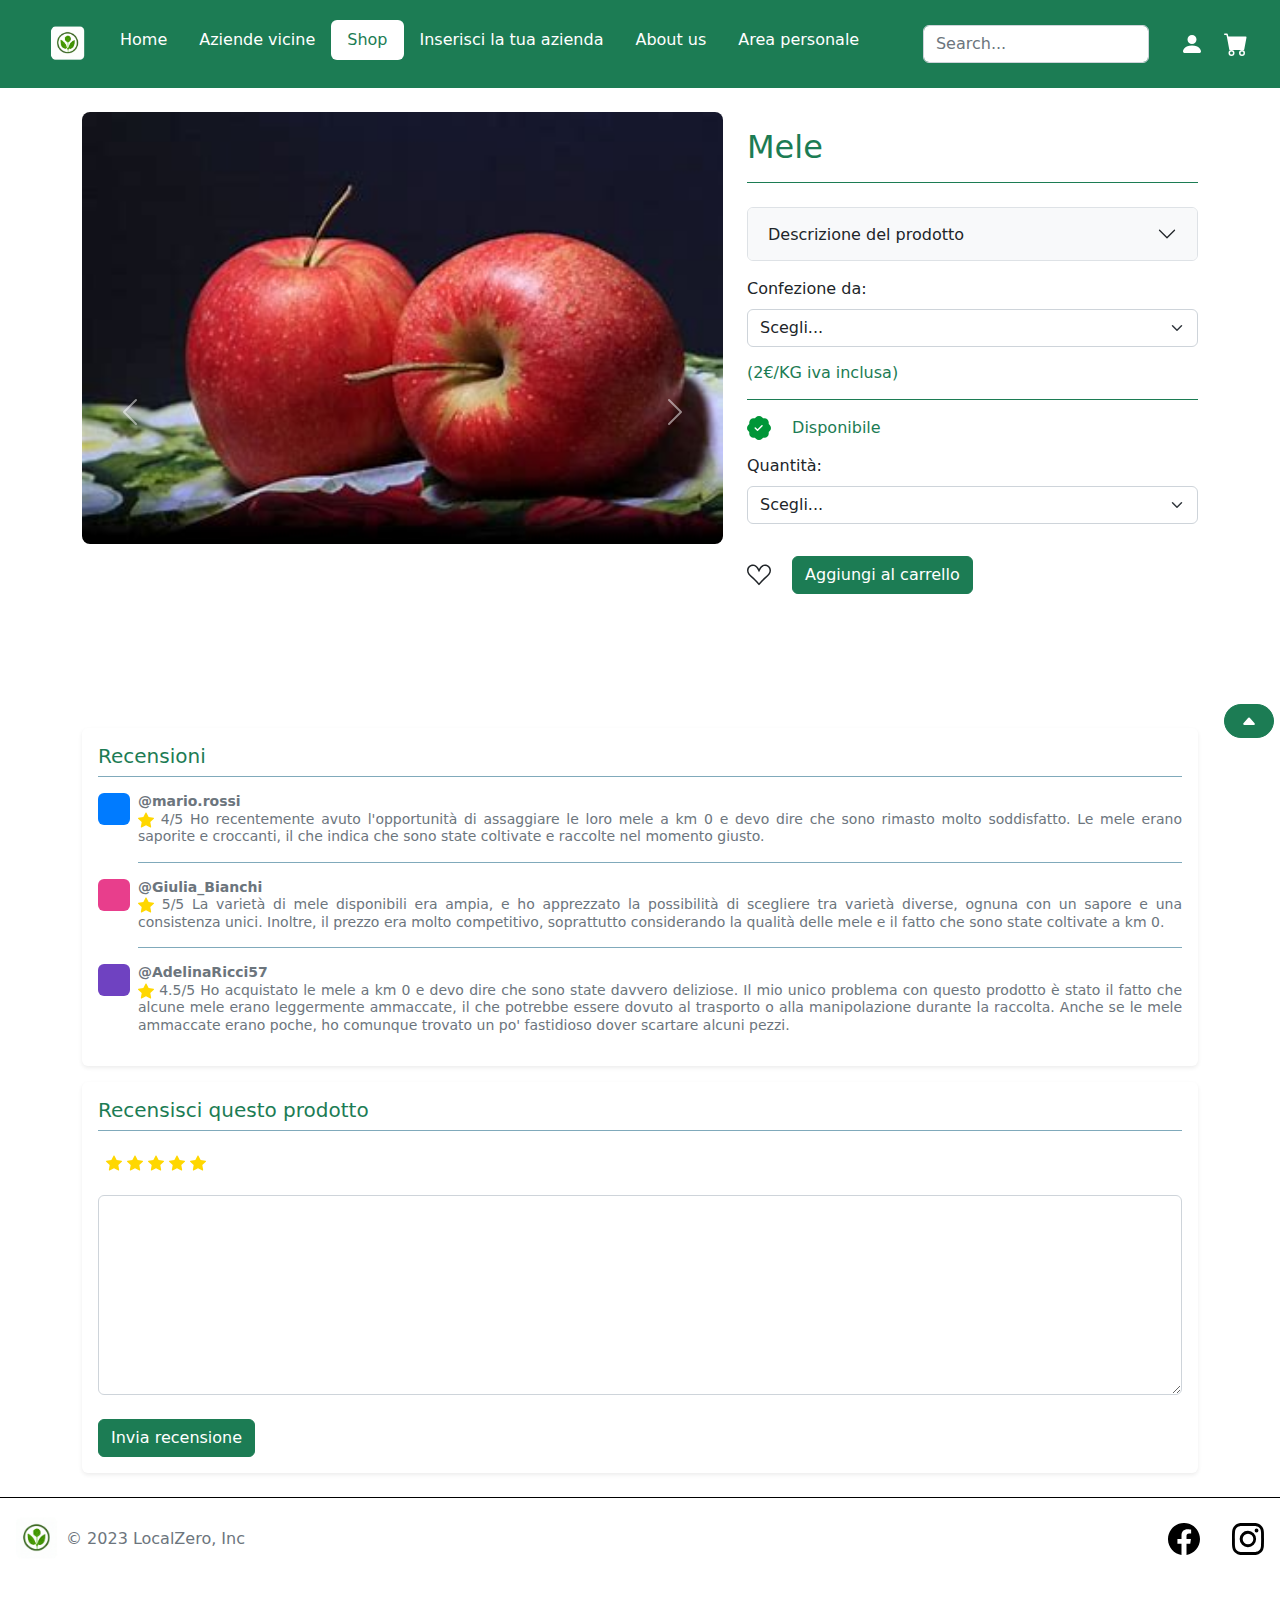
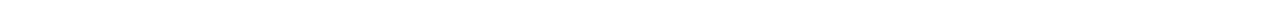
<file: mele.html>
<html lang="en" dir="ltr">
<head>
  <meta charset="utf-8">
  <title>LocalZero</title>
  <link rel="shortcut icon" href="Media/Logo1.png"/>
  <link rel="stylesheet" href="generic.css">
  <link rel="stylesheet" href="Bootstrap.css">  
</head>
<body>
  
  
  
  <!-- HEADER -->
  
  <header class="p-3 bg-dark text-white">
    
    <div class="d-flex flex-wrap align-items-center justify-content-center px-3">
      
      <ul class="nav nav-pills col-12 col-lg-auto me-lg-auto mb-2 justify-content-center mb-md-0" style="vertical-align: middle;">
        <li class="nav-item"><a href="index.html" class="nav-link" alt="Logo tondo del sito rappresentante una pianta verde all'interno di un cerchio bianco con bordo verde"> <img src="Media/Logo1.png" width="40" height="40"> </a></li>
        <li class="nav-item"><a href="index.html" class="nav-link text-white mt-1">Home</a></li>
        <li class="nav-item"><a href="aziendeVicine.html" class="nav-link text-white mt-1">Aziende vicine</a></li>
        <li class="nav-item"><a href="shop.html" class="nav-link active text-white mt-1">Shop</a></li>
        <li class="nav-item"><a href="InsAzienda.html" class="nav-link text-white mt-1">Inserisci la tua azienda</a></li>
        <li class="nav-item"><a href="aboutUs.html" class="nav-link text-white mt-1">About us</a></li>
        <li class="nav-item"><a href="#offcanvasScrolling" data-bs-toggle="offcanvas" data-bs-target="#offcanvasScrolling" class="nav-link text-white mt-1">Area personale</a></li>
      </ul>
      
      <form class="col-12 col-lg-auto mb-3 mb-lg-0 me-lg-3">
        <input type="search" class="form-control form-control-dark" placeholder="Search..." aria-label="Search">
      </form>
      
      <div class="text-end">
        
        
        
        
        <!-- LOGIN -->
        
        
        
        
        
        <svg xmlns="http://www.w3.org/2000/svg" data-bs-toggle="offcanvas" data-bs-target="#offcanvasScrolling" aria-controls="offcanvasScrolling" type="button" width="24" height="24" fill="currentColor" class="bi bi-person-fill" style="margin-left: 15;" viewBox="0 0 16 16">
          <path d="M3 14s-1 0-1-1 1-4 6-4 6 3 6 4-1 1-1 1H3Zm5-6a3 3 0 1 0 0-6 3 3 0 0 0 0 6Z"/>
        </svg>
        
        <div class="offcanvas offcanvas-end" data-bs-scroll="true" data-bs-backdrop="false" tabindex="-1" id="offcanvasScrolling" aria-labelledby="offcanvasScrollingLabel">
          <div class="offcanvas-header">
            <button type="button" class="btn-close" data-bs-dismiss="offcanvas" aria-label="Close"></button>
          </div>
          
          <form class="center" style="text-align: center;">
            
            <img class="mb-4" src="Media/Logo1.png" alt="Logo tondo del sito rappresentante una pianta verde all'interno di un cerchio bianco con bordo verde" width="75" height="75">
            <h1 class="h3 mb-3 fw-normal" style="color: black;">Effettua il login</h1>
            <div class="form-floating mt-4 mb-4">
              <input type="email" class="form-control" id="floatingInput" placeholder="name@example.com">
              <label for="floatingInput" style="color: black;">Indirizzo email </label>
            </div>
            <div class="form-floating mb-4">
              <input type="password" class="form-control" id="floatingPassword" placeholder="Password">
              <label for="floatingPassword" style="color: black;">Password</label>
            </div>
            
            <div class="checkbox mb-3">
              <label style="color: black !important;">
                <input type="checkbox" value="remember-me" > Ricordami
              </label>
            </div>
            <button class="w-100 btn btn-lg btn-primary mb-3" type="submit">Login</button>
            <button class="w-100 btn btn-lg btn-primary" type="submit">Registrati</button>
            <p class="mt-5 mb-3 text-muted">© 2023</p>
          </form>  
          
          
        </div>
        
        <!-- CARRELLO  -->
        
        <svg xmlns="http://www.w3.org/2000/svg" data-bs-toggle="offcanvas" data-bs-target="#offcanvasScrolling2" aria-controls="offcanvasScrolling" type="button"  width="24" height="24" fill="currentColor" class="bi bi-cart-fill" style="margin-left: 15;" viewBox="0 0 16 16">
          <path d="M0 1.5A.5.5 0 0 1 .5 1H2a.5.5 0 0 1 .485.379L2.89 3H14.5a.5.5 0 0 1 .491.592l-1.5 8A.5.5 0 0 1 13 12H4a.5.5 0 0 1-.491-.408L2.01 3.607 1.61 2H.5a.5.5 0 0 1-.5-.5zM5 12a2 2 0 1 0 0 4 2 2 0 0 0 0-4zm7 0a2 2 0 1 0 0 4 2 2 0 0 0 0-4zm-7 1a1 1 0 1 1 0 2 1 1 0 0 1 0-2zm7 0a1 1 0 1 1 0 2 1 1 0 0 1 0-2z"/>
        </svg>
        
        <div class="offcanvas offcanvas-end" data-bs-scroll="true" data-bs-backdrop="false" tabindex="-1" id="offcanvasScrolling2" aria-labelledby="offcanvasScrollingLabel">
          <div class="offcanvas-header">
            <button type="button" class="btn-close" data-bs-dismiss="offcanvas" aria-label="Close"></button>
          </div>
          
          
          <div class="center" style="text-align: center;">
            <h4 class="d-flex justify-content-between align-items-center mb-3">
              <span class="text-primary">Il tuo carrello</span>
              <span class="badge bg-primary rounded-pill">3</span>
            </h4>
            <ul class="list-group mb-3">
              <li class="list-group-item d-flex justify-content-between lh-sm">
                <div>
                  <h6 class="my-0" style="text-align: left;">Mele</h6>
                  <small class="text-muted">500 gr x 4 (1KG = 2€)</small>
                </div>
                <span class="text-muted">€4</span>
              </li>
              <li class="list-group-item d-flex justify-content-between lh-sm">
                <div>
                  <h6 class="my-0" style="text-align: left;">Arance</h6>
                  <small class="text-muted">2kg x 3 (1KG = 2€) </small>
                </div>
                <span class="text-muted">€12</span>
              </li>
              <li class="list-group-item d-flex justify-content-between lh-sm">
                <div>
                  <h6 class="my-0" style="text-align: left;"> Olio </h6>
                  <small class="text-muted"> 5L x 1 (7€/L)</small>
                </div>
                <span class="text-muted">€35</span>
              </li>
              <li class="list-group-item d-flex justify-content-between bg-light">
                <div class="text-success">
                  <h6 class="my-0" style="text-align: left;">Codice promozionale:</h6>
                  <small>BENVENUTO</small>
                </div>
                <span class="text-success">−€5</span>
              </li>
              <li class="list-group-item d-flex justify-content-between">
                <span>Total (EUR)</span>
                <strong>€46</strong>
              </li>
            </ul>
            
            
            <h6 style="color: black">Inserire il codice promozionale:</h6>
            <form class="card p-2">
              <div class="input-group">
                <input type="text" class="form-control" placeholder="BENVENUTO">
                <button type="submit" class="btn btn-secondary" id="btnRiscatta">Riscatta</button>
              </div>
            </form>
            <button class="btn btn-primary" type="submit">Vai al pagamento</button>
          </div>
          
          
        </form>
        
        
      </div>
    </div>
    
    
  </div>

</header>














<div class="container mt-4">
  
  <div class="row">
    
    <div class="col-lg-7 col-md-12">
      
      <!-- CAROUSEL -->
      
      <div id="carouselExampleIndicators" class="carousel slide">
        <div class="carousel-indicators">
          <button type="button" data-bs-target="#carouselExampleIndicators" data-bs-slide-to="0" class="active" aria-current="true" aria-label="Slide 1"></button>
          <button type="button" data-bs-target="#carouselExampleIndicators" data-bs-slide-to="1" aria-label="Slide 2"></button>
          <button type="button" data-bs-target="#carouselExampleIndicators" data-bs-slide-to="2" aria-label="Slide 3"></button>
        </div>
        
        <div class="carousel-inner">
          <div class="carousel-item active">
            <img src="Media/Shop/Mele.jpeg" class="d-block rounded-3 w-100" alt="Immagine rappresentante le mele rosse vendute dall'azienda">
          </div>
          <div class="carousel-item">
            <img src="Media/Shop/Mele.jpeg" class="d-block w-100" alt="Immagine rappresentante le mele rosse vendute dall'azienda">
          </div>
          <div class="carousel-item">
            <img src="Media/Shop/Mele.jpeg" class="d-block w-100" alt="Immagine rappresentante le mele rosse vendute dall'azienda">
          </div>
        </div>
        <button class="carousel-control-prev" type="button" data-bs-target="#carouselExampleIndicators" data-bs-slide="prev">
          <span class="carousel-control-prev-icon" aria-hidden="true"></span>
          <span class="visually-hidden">Previous</span>
        </button>
        <button class="carousel-control-next" type="button" data-bs-target="#carouselExampleIndicators" data-bs-slide="next">
          <span class="carousel-control-next-icon" aria-hidden="true"></span>
          <span class="visually-hidden">Next</span>
        </button>
      </div>
    </div>
    
    <!-- Sezione prezzo -->
    
    <div class = "col-lg-5 col-md-12">
      
      <p> <h2> Mele </h2> </p> <hr>
      
      
      <div class="accordion mt-4 mb-3" id="accordionExample">
        <div class="accordion-item">
          <h2 class="accordion-header" id="headingOne">
            <button class="accordion-button collapsed" type="button" data-bs-toggle="collapse" data-bs-target="#collapseOne" aria-expanded="false" aria-controls="collapseOne">
              Descrizione del prodotto
            </button>
          </h2>
          <div id="collapseOne" class="accordion-collapse collapse" aria-labelledby="headingOne" data-bs-parent="#accordionExample">
            <div class="accordion-body">
              Le mele che proponiamo sono di varietà selezionate, raccolte a mano e lavorate con cura per mantenerne intatto il sapore e la consistenza. La nostra produzione segue metodi naturali e sostenibili, con l'utilizzo di tecniche di coltivazione biologiche e la riduzione dell'uso di prodotti chimici. <br>
              Prodotto da: <a href="siciliaAgrumi.html" type="button"> Sicilia Agrumi </a>
            </div>
          </div>
        </div>
      </div>
      
      
      <label for="Confezione" class="form-label"> Confezione da: </label>
      <select class="form-select" id="confezione" required="">
        <option value=""> Scegli... </option>
        <option> 500gr </option>
        <option> 1 KG</option>
        <option> 2 KG</option>
        <option> 5 KG</option>
      </select>
      
      <p><h6>(2€/KG iva inclusa)</h6></p>
      <hr>
      
      
      <h6>
        <svg xmlns="http://www.w3.org/2000/svg" width="24" height="24" style="color:#009638; margin-right: 16;" fill="currentColor" class="bi bi-patch-check-fill" viewBox="0 0 16 16">
          <path d="M10.067.87a2.89 2.89 0 0 0-4.134 0l-.622.638-.89-.011a2.89 2.89 0 0 0-2.924 2.924l.01.89-.636.622a2.89 2.89 0 0 0 0 4.134l.637.622-.011.89a2.89 2.89 0 0 0 2.924 2.924l.89-.01.622.636a2.89 2.89 0 0 0 4.134 0l.622-.637.89.011a2.89 2.89 0 0 0 2.924-2.924l-.01-.89.636-.622a2.89 2.89 0 0 0 0-4.134l-.637-.622.011-.89a2.89 2.89 0 0 0-2.924-2.924l-.89.01-.622-.636zm.287 5.984-3 3a.5.5 0 0 1-.708 0l-1.5-1.5a.5.5 0 1 1 .708-.708L7 8.793l2.646-2.647a.5.5 0 0 1 .708.708z"/>
        </svg> 
        Disponibile 
      </h6>
      
      <label for="Quantita" class="form-label" style="margin-top: 6;"> Quantità: </label>
      <select class="form-select" style="margin-bottom: 32px;" id="quantita" required="">
        <option value=""> Scegli... </option>
        <option> 1 </option>
        <option> 2 </option>
        <option> 3 </option>
        <option> 4 </option>
        <option> 5 </option>
        <option> 6 </option>
        <option> 7 </option>
        <option> 8 </option>
        <option> 9 </option>
        <option> 10 </option>
      </select>
      
      
      <svg xmlns="http://www.w3.org/2000/svg" width="24" height="24" fill="currentColor"  class="bi bi-suit-heart" style="margin-right: 16;" viewBox="0 0 16 16">
        <path d="m8 6.236-.894-1.789c-.222-.443-.607-1.08-1.152-1.595C5.418 2.345 4.776 2 4 2 2.324 2 1 3.326 1 4.92c0 1.211.554 2.066 1.868 3.37.337.334.721.695 1.146 1.093C5.122 10.423 6.5 11.717 8 13.447c1.5-1.73 2.878-3.024 3.986-4.064.425-.398.81-.76 1.146-1.093C14.446 6.986 15 6.131 15 4.92 15 3.326 13.676 2 12 2c-.777 0-1.418.345-1.954.852-.545.515-.93 1.152-1.152 1.595L8 6.236zm.392 8.292a.513.513 0 0 1-.784 0c-1.601-1.902-3.05-3.262-4.243-4.381C1.3 8.208 0 6.989 0 4.92 0 2.755 1.79 1 4 1c1.6 0 2.719 1.05 3.404 2.008.26.365.458.716.596.992a7.55 7.55 0 0 1 .596-.992C9.281 2.049 10.4 1 12 1c2.21 0 4 1.755 4 3.92 0 2.069-1.3 3.288-3.365 5.227-1.193 1.12-2.642 2.48-4.243 4.38z"/>
      </svg>
      
      
      <a type="button" class="btn btn-primary" id="liveAlertBtn">Aggiungi al carrello</a>
      <div id="liveAlertPlaceholder"></div>
      
    </div>
  </div> 
  
  
  <!-- RECENSIONI -->
  
  <div class="my-3 p-3 bg-body rounded shadow-sm">
    <h5 class="border-bottom pb-2 mb-0">Recensioni</h5>
    <div class="d-flex text-muted pt-3">
      <svg class="bd-placeholder-img flex-shrink-0 me-2 rounded" width="32" height="32" xmlns="http://www.w3.org/2000/svg" role="img" aria-label="Placeholder: 32x32" preserveAspectRatio="xMidYMid slice" focusable="false"><title>Placeholder</title><rect width="100%" height="100%" fill="#007bff"></rect><text x="50%" y="50%" fill="#007bff" dy=".3em">32x32</text></svg>
      <p class="pb-3 mb-0 small lh-sm border-bottom">
        <strong class="d-block text-gray-dark">@mario.rossi</strong>
        <svg xmlns="http://www.w3.org/2000/svg" width="16" height="16" fill="gold" class="bi bi-star-fill" viewBox="0 0 16 16">
          <path d="M3.612 15.443c-.386.198-.824-.149-.746-.592l.83-4.73L.173 6.765c-.329-.314-.158-.888.283-.95l4.898-.696L7.538.792c.197-.39.73-.39.927 0l2.184 4.327 4.898.696c.441.062.612.636.282.95l-3.522 3.356.83 4.73c.078.443-.36.79-.746.592L8 13.187l-4.389 2.256z"/>
        </svg> 4/5
        Ho recentemente avuto l'opportunità di assaggiare le loro mele a km 0 e devo dire che sono rimasto molto soddisfatto. Le mele erano saporite e croccanti, il che indica che sono state coltivate e raccolte nel momento giusto.
      </p>
    </div>
    <div class="d-flex text-muted pt-3">
      <svg class="bd-placeholder-img flex-shrink-0 me-2 rounded" width="32" height="32" xmlns="http://www.w3.org/2000/svg" role="img" aria-label="Placeholder: 32x32" preserveAspectRatio="xMidYMid slice" focusable="false"><title>Placeholder</title><rect width="100%" height="100%" fill="#e83e8c"></rect><text x="50%" y="50%" fill="#e83e8c" dy=".3em">32x32</text></svg>
      <p class="pb-3 mb-0 small lh-sm border-bottom">
        <strong class="d-block text-gray-dark">@Giulia_Bianchi</strong>
        <svg xmlns="http://www.w3.org/2000/svg" width="16" height="16" fill="gold" class="bi bi-star-fill" viewBox="0 0 16 16">
          <path d="M3.612 15.443c-.386.198-.824-.149-.746-.592l.83-4.73L.173 6.765c-.329-.314-.158-.888.283-.95l4.898-.696L7.538.792c.197-.39.73-.39.927 0l2.184 4.327 4.898.696c.441.062.612.636.282.95l-3.522 3.356.83 4.73c.078.443-.36.79-.746.592L8 13.187l-4.389 2.256z"/>
        </svg> 5/5
        La varietà di mele disponibili era ampia, e ho apprezzato la possibilità di scegliere tra varietà diverse, ognuna con un sapore e una consistenza unici. Inoltre, il prezzo era molto competitivo, soprattutto considerando la qualità delle mele e il fatto che sono state coltivate a km 0.             
      </p>
    </div>
    <div class="d-flex text-muted pt-3">
      <svg class="bd-placeholder-img flex-shrink-0 me-2 rounded" width="32" height="32" xmlns="http://www.w3.org/2000/svg" role="img" aria-label="Placeholder: 32x32" preserveAspectRatio="xMidYMid slice" focusable="false"><title>Placeholder</title><rect width="100%" height="100%" fill="#6f42c1"></rect><text x="50%" y="50%" fill="#6f42c1" dy=".3em">32x32</text></svg>
      <p class="pb-3 mb-0 small lh-sm">
        <strong class="d-block text-gray-dark">@AdelinaRicci57</strong>
        <svg xmlns="http://www.w3.org/2000/svg" width="16" height="16" fill="gold" class="bi bi-star-fill" viewBox="0 0 16 16">
          <path d="M3.612 15.443c-.386.198-.824-.149-.746-.592l.83-4.73L.173 6.765c-.329-.314-.158-.888.283-.95l4.898-.696L7.538.792c.197-.39.73-.39.927 0l2.184 4.327 4.898.696c.441.062.612.636.282.95l-3.522 3.356.83 4.73c.078.443-.36.79-.746.592L8 13.187l-4.389 2.256z"/>
        </svg> 4.5/5
        Ho acquistato le mele a km 0 e devo dire che sono state davvero deliziose. Il mio unico problema con questo prodotto è stato il fatto che alcune mele erano leggermente ammaccate, il che potrebbe essere dovuto al trasporto o alla manipolazione durante la raccolta. Anche se le mele ammaccate erano poche, ho comunque trovato un po' fastidioso dover scartare alcuni pezzi.          
      </p>
    </div>
  </div>
  
  
  
  <!-- SCRIVI LA TUA RECENSIONE-->
  
  <div class="my-3 p-3 bg-body rounded shadow-sm w-100 col-sm-12">
    <h5 class="border-bottom pb-2 mb-4"> Recensisci questo prodotto </h5>
    
    <svg xmlns="http://www.w3.org/2000/svg" width="16" height="16" fill="gold" class="bi-bi-star-fill" style="margin-left: 8;" viewBox="0 0 16 16">
      <path d="M3.612 15.443c-.386.198-.824-.149-.746-.592l.83-4.73L.173 6.765c-.329-.314-.158-.888.283-.95l4.898-.696L7.538.792c.197-.39.73-.39.927 0l2.184 4.327 4.898.696c.441.062.612.636.282.95l-3.522 3.356.83 4.73c.078.443-.36.79-.746.592L8 13.187l-4.389 2.256z"/>
    </svg>
    <svg xmlns="http://www.w3.org/2000/svg" width="16" height="16" fill="gold" class="bi-bi-star-fill" viewBox="0 0 16 16">
      <path d="M3.612 15.443c-.386.198-.824-.149-.746-.592l.83-4.73L.173 6.765c-.329-.314-.158-.888.283-.95l4.898-.696L7.538.792c.197-.39.73-.39.927 0l2.184 4.327 4.898.696c.441.062.612.636.282.95l-3.522 3.356.83 4.73c.078.443-.36.79-.746.592L8 13.187l-4.389 2.256z"/>
    </svg>
    <svg xmlns="http://www.w3.org/2000/svg" width="16" height="16" fill="gold" class="bi-bi-star-fill" viewBox="0 0 16 16">
      <path d="M3.612 15.443c-.386.198-.824-.149-.746-.592l.83-4.73L.173 6.765c-.329-.314-.158-.888.283-.95l4.898-.696L7.538.792c.197-.39.73-.39.927 0l2.184 4.327 4.898.696c.441.062.612.636.282.95l-3.522 3.356.83 4.73c.078.443-.36.79-.746.592L8 13.187l-4.389 2.256z"/>
    </svg>
    <svg xmlns="http://www.w3.org/2000/svg" width="16" height="16" fill="gold" class="bi-bi-star-fill" viewBox="0 0 16 16">
      <path d="M3.612 15.443c-.386.198-.824-.149-.746-.592l.83-4.73L.173 6.765c-.329-.314-.158-.888.283-.95l4.898-.696L7.538.792c.197-.39.73-.39.927 0l2.184 4.327 4.898.696c.441.062.612.636.282.95l-3.522 3.356.83 4.73c.078.443-.36.79-.746.592L8 13.187l-4.389 2.256z"/>
    </svg>
    <svg xmlns="http://www.w3.org/2000/svg" width="16" height="16" fill="gold" class="bi-bi-star-fill" viewBox="0 0 16 16">
      <path d="M3.612 15.443c-.386.198-.824-.149-.746-.592l.83-4.73L.173 6.765c-.329-.314-.158-.888.283-.95l4.898-.696L7.538.792c.197-.39.73-.39.927 0l2.184 4.327 4.898.696c.441.062.612.636.282.95l-3.522 3.356.83 4.73c.078.443-.36.79-.746.592L8 13.187l-4.389 2.256z"/>
    </svg>
    
    
    
    <div class="col-sm-12 col-md-12">
      
      <textarea class="form-control" id="exampleFormControlTextarea1 w-80" style="height: 200px;"></textarea>
      <div class="invalid-feedback">
        Inserire una recensione
      </div>
    </div>
    
    
    <div class="col-sm-12 mt-4">
      <button class="btn btn-primary center" type="submit">Invia recensione</button>
    </div>
    
  </div>
  
  
</div>










<!--BacktoTopButton-->

<button type="button" class="btn btn-primary btn-floating btn-lg rounded-5" id="btn-back-to-top" style="display: block;">
  <svg xmlns="http://www.w3.org/2000/svg" width="16" height="16" fill="currentColor" class="bi bi-caret-up-fill" viewBox="0 0 16 16">
    <path d="m7.247 4.86-4.796 5.481c-.566.647-.106 1.659.753 1.659h9.592a1 1 0 0 0 .753-1.659l-4.796-5.48a1 1 0 0 0-1.506 0z"></path>
  </svg>
</button>









<!-- FOOTER -->

<footer class="d-flex flex-wrap justify-content-between align-items-center py-3 my-4 border-top">
  <div class="col-md-4 d-flex align-items-center">
    <a href="/" class="mb-3 me-2 mb-md-0 text-muted text-decoration-none lh-1">
      <a href="index.html" class="nav-link" alt="Logo tondo del sito rappresentante una pianta verde all'interno di un cerchio bianco con bordo verde" style="margin-left: 4; margin-right: 4;"> <img src="Media/Logo1.png" width="50" height="50"> </a>  
    </a>
    <span class="mb-3 mb-md-0 text-muted">© 2023 LocalZero, Inc</span>
  </div>
  
  <ul class="nav col-md-4 justify-content-end list-unstyled d-flex">
    <li class="ms-3 mx-3"><a class="text-muted" href="#"><svg xmlns="http://www.w3.org/2000/svg" width="32" height="32" fill="black" class="bi bi-facebook" viewBox="0 0 16 16">
      <path d="M16 8.049c0-4.446-3.582-8.05-8-8.05C3.58 0-.002 3.603-.002 8.05c0 4.017 2.926 7.347 6.75 7.951v-5.625h-2.03V8.05H6.75V6.275c0-2.017 1.195-3.131 3.022-3.131.876 0 1.791.157 1.791.157v1.98h-1.009c-.993 0-1.303.621-1.303 1.258v1.51h2.218l-.354 2.326H9.25V16c3.824-.604 6.75-3.934 6.75-7.951z"/>
    </svg>
  </a>
</li>

<li class="ms-3 mx-3"><a class="text-muted" href="#"><svg xmlns="http://www.w3.org/2000/svg" width="32" height="32" fill="black" class="bi bi-instagram" viewBox="0 0 16 16">
  <path d="M8 0C5.829 0 5.556.01 4.703.048 3.85.088 3.269.222 2.76.42a3.917 3.917 0 0 0-1.417.923A3.927 3.927 0 0 0 .42 2.76C.222 3.268.087 3.85.048 4.7.01 5.555 0 5.827 0 8.001c0 2.172.01 2.444.048 3.297.04.852.174 1.433.372 1.942.205.526.478.972.923 1.417.444.445.89.719 1.416.923.51.198 1.09.333 1.942.372C5.555 15.99 5.827 16 8 16s2.444-.01 3.298-.048c.851-.04 1.434-.174 1.943-.372a3.916 3.916 0 0 0 1.416-.923c.445-.445.718-.891.923-1.417.197-.509.332-1.09.372-1.942C15.99 10.445 16 10.173 16 8s-.01-2.445-.048-3.299c-.04-.851-.175-1.433-.372-1.941a3.926 3.926 0 0 0-.923-1.417A3.911 3.911 0 0 0 13.24.42c-.51-.198-1.092-.333-1.943-.372C10.443.01 10.172 0 7.998 0h.003zm-.717 1.442h.718c2.136 0 2.389.007 3.232.046.78.035 1.204.166 1.486.275.373.145.64.319.92.599.28.28.453.546.598.92.11.281.24.705.275 1.485.039.843.047 1.096.047 3.231s-.008 2.389-.047 3.232c-.035.78-.166 1.203-.275 1.485a2.47 2.47 0 0 1-.599.919c-.28.28-.546.453-.92.598-.28.11-.704.24-1.485.276-.843.038-1.096.047-3.232.047s-2.39-.009-3.233-.047c-.78-.036-1.203-.166-1.485-.276a2.478 2.478 0 0 1-.92-.598 2.48 2.48 0 0 1-.6-.92c-.109-.281-.24-.705-.275-1.485-.038-.843-.046-1.096-.046-3.233 0-2.136.008-2.388.046-3.231.036-.78.166-1.204.276-1.486.145-.373.319-.64.599-.92.28-.28.546-.453.92-.598.282-.11.705-.24 1.485-.276.738-.034 1.024-.044 2.515-.045v.002zm4.988 1.328a.96.96 0 1 0 0 1.92.96.96 0 0 0 0-1.92zm-4.27 1.122a4.109 4.109 0 1 0 0 8.217 4.109 4.109 0 0 0 0-8.217zm0 1.441a2.667 2.667 0 1 1 0 5.334 2.667 2.667 0 0 1 0-5.334z"/>
</svg>
</a>
</li>
</ul>
</footer>



</body>
<script src="generic.js" charset="utf-8"></script>
<script src="bootstrap.js" charset="utf-8"></script>
</html>
</file>
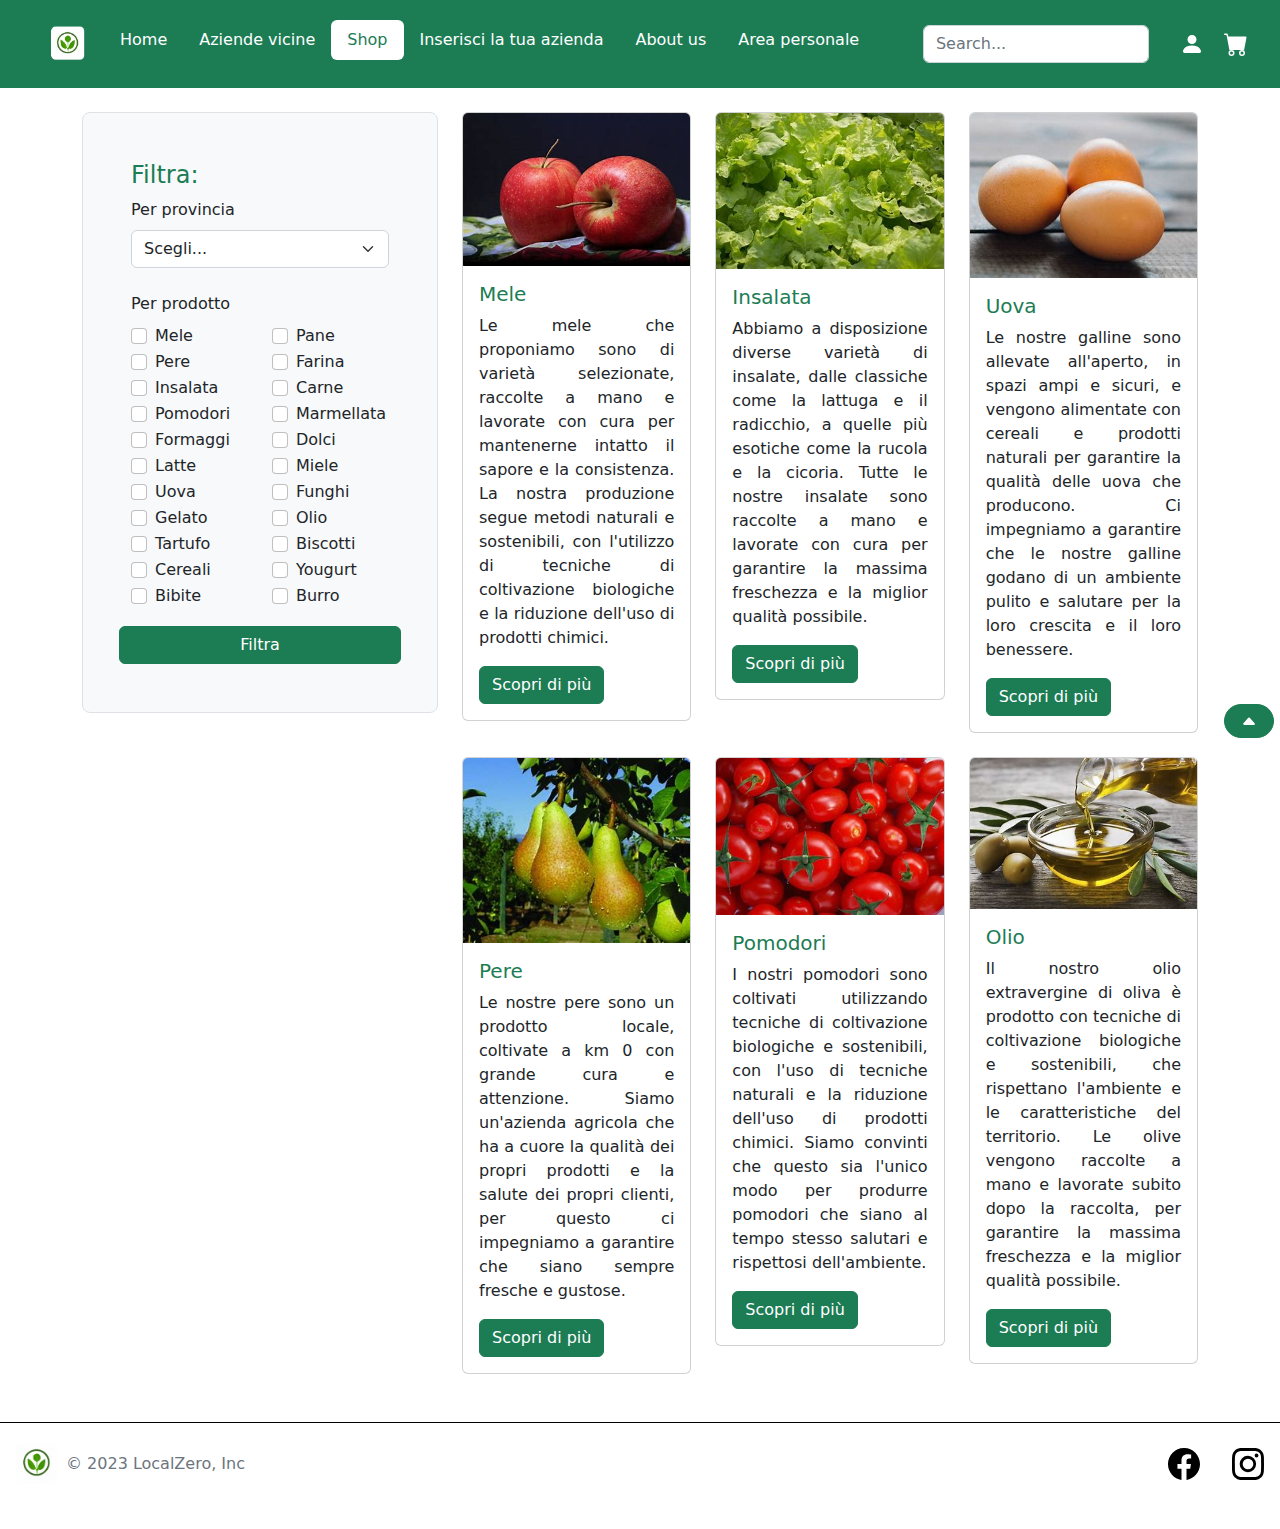
<file: shop.html>
<html lang="en" dir="ltr">
<head>
  <meta charset="utf-8">
  <title>LocalZero</title>
  <link rel="shortcut icon" href="Media/Logo1.png"/>
  <link rel="stylesheet" href="generic.css">
  <link rel="stylesheet" href="Bootstrap.css">  
</head>
<body>
  
  
  
  <!-- HEADER -->
  
  <header class="p-3 bg-dark text-white">
    
    <div class="d-flex flex-wrap align-items-center justify-content-center px-3">
      
      <ul class="nav nav-pills col-12 col-lg-auto me-lg-auto mb-2 justify-content-center mb-md-0" style="vertical-align: middle;">
        <li class="nav-item"><a href="index.html" class="nav-link" alt="Logo tondo del sito rappresentante una pianta verde all'interno di un cerchio bianco con bordo verde"> <img src="Media/Logo1.png" width="40" height="40"> </a></li>
        <li class="nav-item"><a href="index.html" class="nav-link text-white mt-1">Home</a></li>
        <li class="nav-item"><a href="aziendeVicine.html" class="nav-link text-white mt-1">Aziende vicine</a></li>
        <li class="nav-item"><a href="shop.html" class="nav-link active text-white mt-1">Shop</a></li>
        <li class="nav-item"><a href="InsAzienda.html" class="nav-link text-white mt-1">Inserisci la tua azienda</a></li>
        <li class="nav-item"><a href="aboutUs.html" class="nav-link text-white mt-1">About us</a></li>
        <li class="nav-item"><a href="#offcanvasScrolling" data-bs-toggle="offcanvas" data-bs-target="#offcanvasScrolling" class="nav-link text-white mt-1">Area personale</a></li>
      </ul>
      
      <form class="col-12 col-lg-auto mb-3 mb-lg-0 me-lg-3">
        <input type="search" class="form-control form-control-dark" placeholder="Search..." aria-label="Search">
      </form>
      
      <div class="text-end">
        
        
        
        
        <!-- LOGIN -->
        
        
        
        
        
        <svg xmlns="http://www.w3.org/2000/svg" data-bs-toggle="offcanvas" data-bs-target="#offcanvasScrolling" aria-controls="offcanvasScrolling" type="button" width="24" height="24" fill="currentColor" class="bi bi-person-fill" style="margin-left: 15;" viewBox="0 0 16 16">
          <path d="M3 14s-1 0-1-1 1-4 6-4 6 3 6 4-1 1-1 1H3Zm5-6a3 3 0 1 0 0-6 3 3 0 0 0 0 6Z"/>
        </svg>
        
        <div class="offcanvas offcanvas-end" data-bs-scroll="true" data-bs-backdrop="false" tabindex="-1" id="offcanvasScrolling" aria-labelledby="offcanvasScrollingLabel">
          <div class="offcanvas-header">
            <button type="button" class="btn-close" data-bs-dismiss="offcanvas" aria-label="Close"></button>
          </div>
          
          <form class="center" style="text-align: center;">
            
            <img class="mb-4" src="Media/Logo1.png" alt="Logo tondo del sito rappresentante una pianta verde all'interno di un cerchio bianco con bordo verde" width="75" height="75">
            <h1 class="h3 mb-3 fw-normal" style="color: black;">Effettua il login</h1>
            <div class="form-floating mt-4 mb-4">
              <input type="email" class="form-control" id="floatingInput" placeholder="name@example.com">
              <label for="floatingInput" style="color: black;">Indirizzo email </label>
            </div>
            <div class="form-floating mb-4">
              <input type="password" class="form-control" id="floatingPassword" placeholder="Password">
              <label for="floatingPassword" style="color: black;">Password</label>
            </div>
            
            <div class="checkbox mb-3">
              <label style="color: black !important;">
                <input type="checkbox" value="remember-me" > Ricordami
              </label>
            </div>
            <button class="w-100 btn btn-lg btn-primary mb-3" type="submit">Login</button>
            <button class="w-100 btn btn-lg btn-primary" type="submit">Registrati</button>
            <p class="mt-5 mb-3 text-muted">© 2023</p>
          </form>  
          
          
        </div>
        
        <!-- CARRELLO  -->
        
        <svg xmlns="http://www.w3.org/2000/svg" data-bs-toggle="offcanvas" data-bs-target="#offcanvasScrolling2" aria-controls="offcanvasScrolling" type="button"  width="24" height="24" fill="currentColor" class="bi bi-cart-fill" style="margin-left: 15;" viewBox="0 0 16 16">
          <path d="M0 1.5A.5.5 0 0 1 .5 1H2a.5.5 0 0 1 .485.379L2.89 3H14.5a.5.5 0 0 1 .491.592l-1.5 8A.5.5 0 0 1 13 12H4a.5.5 0 0 1-.491-.408L2.01 3.607 1.61 2H.5a.5.5 0 0 1-.5-.5zM5 12a2 2 0 1 0 0 4 2 2 0 0 0 0-4zm7 0a2 2 0 1 0 0 4 2 2 0 0 0 0-4zm-7 1a1 1 0 1 1 0 2 1 1 0 0 1 0-2zm7 0a1 1 0 1 1 0 2 1 1 0 0 1 0-2z"/>
        </svg>
        
        <div class="offcanvas offcanvas-end" data-bs-scroll="true" data-bs-backdrop="false" tabindex="-1" id="offcanvasScrolling2" aria-labelledby="offcanvasScrollingLabel">
          <div class="offcanvas-header">
            <button type="button" class="btn-close" data-bs-dismiss="offcanvas" aria-label="Close"></button>
          </div>
          
          
          <div class="center" style="text-align: center;">
            <h4 class="d-flex justify-content-between align-items-center mb-3">
              <span class="text-primary">Il tuo carrello</span>
              <span class="badge bg-primary rounded-pill">3</span>
            </h4>
            <ul class="list-group mb-3">
              <li class="list-group-item d-flex justify-content-between lh-sm">
                <div>
                  <h6 class="my-0" style="text-align: left;">Mele</h6>
                  <small class="text-muted">500 gr x 4 (1KG = 2€)</small>
                </div>
                <span class="text-muted">€4</span>
              </li>
              <li class="list-group-item d-flex justify-content-between lh-sm">
                <div>
                  <h6 class="my-0" style="text-align: left;">Arance</h6>
                  <small class="text-muted">2kg x 3 (1KG = 2€) </small>
                </div>
                <span class="text-muted">€12</span>
              </li>
              <li class="list-group-item d-flex justify-content-between lh-sm">
                <div>
                  <h6 class="my-0" style="text-align: left;"> Olio </h6>
                  <small class="text-muted"> 5L x 1 (7€/L)</small>
                </div>
                <span class="text-muted">€35</span>
              </li>
              <li class="list-group-item d-flex justify-content-between bg-light">
                <div class="text-success">
                  <h6 class="my-0" style="text-align: left;">Codice promozionale:</h6>
                  <small>BENVENUTO</small>
                </div>
                <span class="text-success">−€5</span>
              </li>
              <li class="list-group-item d-flex justify-content-between">
                <span>Total (EUR)</span>
                <strong>€46</strong>
              </li>
            </ul>
            
            
            <h6 style="color: black">Inserire il codice promozionale:</h6>
            <form class="card p-2">
              <div class="input-group">
                <input type="text" class="form-control" placeholder="BENVENUTO">
                <button type="submit" class="btn btn-secondary" id="btnRiscatta">Riscatta</button>
              </div>
            </form>
            <button class="btn btn-primary" type="submit">Vai al pagamento</button>
          </div>
          
          
        </form>
        
        
      </div>
    </div>
    
    
  </div>

</header>















<!--SHOP-->
<div class="container mt-4">
  <div class="row">
    
    
    <!-- Prima colonna (filtraggio)-->
    
    <div class="col-lg-4 col-md-12">
      <div class="p-5 mb-2 bg-light border rounded-3">
        
        <h4>Filtra:</h4>
        
        <label for="Provincia" class="form-label">Per provincia </label>
        <select class="form-select" id="provincia" required="">
          <option value="">Scegli...</option>
          <option>Agrigento (AG)</option>
          <option>Caltanissetta (CL)</option>
          <option>Catania (CT)</option>
          <option>Enna (EN)</option>
          <option>Messina (ME)</option>
          <option>Palermo (PA)</option>
          <option>Ragusa (RG)</option>
          <option>Siracusa (SR)</option>
          <option>Trapani (TP)</option>
        </select>
        <div class="invalid-feedback">
          Selezionare una provincia valida.
        </div>
        
        <br>
        <label for="Prodotti" class="form-label"> Per prodotto</label>
        
        <div class="row justify-content-center">
          
          <div class="col-lg-6 col-sm-3">
            
            <div class="form-check">
              <input class="form-check-input" type="checkbox" value="" id="Mele">
              <label class="form-check-label" for="flexCheckDefault">
                Mele
              </label>
            </div>
            
            <div class="form-check">
              <input class="form-check-input" type="checkbox" value="" id="Pere">
              <label class="form-check-label" for="flexCheckDefault">
                Pere
              </label>
            </div>
            
            <div class="form-check">
              <input class="form-check-input" type="checkbox" value="" id="Insalata">
              <label class="form-check-label" for="flexCheckDefault">
                Insalata
              </label>
            </div>
            
            <div class="form-check">
              <input class="form-check-input" type="checkbox" value="" id="Pomodori">
              <label class="form-check-label" for="flexCheckDefault">
                Pomodori
              </label>
            </div>
            
            <div class="form-check">
              <input class="form-check-input" type="checkbox" value="" id="Formaggi">
              <label class="form-check-label" for="flexCheckDefault">
                Formaggi
              </label>
            </div>
            
            <div class="form-check">
              <input class="form-check-input" type="checkbox" value="" id="Latte">
              <label class="form-check-label" for="flexCheckDefault">
                Latte
              </label>
            </div>
            
            <div class="form-check">
              <input class="form-check-input" type="checkbox" value="" id="Uova">
              <label class="form-check-label" for="flexCheckDefault">
                Uova
              </label>
            </div>
            
            <div class="form-check">
              <input class="form-check-input" type="checkbox" value="" id="Gelato">
              <label class="form-check-label" for="flexCheckDefault">
                Gelato
              </label>
            </div>
            
            <div class="form-check">
              <input class="form-check-input" type="checkbox" value="" id="Tartufo">
              <label class="form-check-label" for="flexCheckDefault">
                Tartufo
              </label>
            </div>
            
            <div class="form-check">
              <input class="form-check-input" type="checkbox" value="" id="Cereali">
              <label class="form-check-label" for="flexCheckDefault">
                Cereali
              </label>
            </div>
            
            <div class="form-check">
              <input class="form-check-input" type="checkbox" value="" id="Bibite">
              <label class="form-check-label" for="flexCheckDefault">
                Bibite
              </label>
            </div>
            
          </div>
          
          
          <div class="col-lg-6 col-sm-3">
            
            <div class="form-check">
              <input class="form-check-input" type="checkbox" value="" id="Pane">
              <label class="form-check-label" for="flexCheckDefault">
                Pane
              </label>
            </div>
            
            <div class="form-check">
              <input class="form-check-input" type="checkbox" value="" id="Farina">
              <label class="form-check-label" for="flexCheckDefault">
                Farina
              </label>
            </div>
            
            <div class="form-check">
              <input class="form-check-input" type="checkbox" value="" id="Carne">
              <label class="form-check-label" for="flexCheckDefault">
                Carne
              </label>
            </div>
            
            <div class="form-check">
              <input class="form-check-input" type="checkbox" value="" id="Marmellata">
              <label class="form-check-label" for="flexCheckDefault">
                Marmellata
              </label>
            </div>
            
            <div class="form-check">
              <input class="form-check-input" type="checkbox" value="" id="Dolci">
              <label class="form-check-label" for="flexCheckDefault">
                Dolci
              </label>
            </div>
            
            <div class="form-check">
              <input class="form-check-input" type="checkbox" value="" id="Miele">
              <label class="form-check-label" for="flexCheckDefault">
                Miele
              </label>
            </div>
            
            <div class="form-check">
              <input class="form-check-input" type="checkbox" value="" id="Funghi">
              <label class="form-check-label" for="flexCheckDefault">
                Funghi
              </label>
            </div>
            
            <div class="form-check">
              <input class="form-check-input" type="checkbox" value="" id="Olio">
              <label class="form-check-label" for="flexCheckDefault">
                Olio
              </label>
            </div>
            
            <div class="form-check">
              <input class="form-check-input" type="checkbox" value="" id="Biscotti">
              <label class="form-check-label" for="flexCheckDefault">
                Biscotti
              </label>
            </div>
            
            <div class="form-check">
              <input class="form-check-input" type="checkbox" value="" id="Yougurt">
              <label class="form-check-label" for="flexCheckDefault">
                Yougurt
              </label>
            </div>
            
            <div class="form-check">
              <input class="form-check-input" type="checkbox" value="" id="Burro">
              <label class="form-check-label" for="flexCheckDefault">
                Burro
              </label>
            </div>
            
            
          </div>
          
          <button class="btn btn-primary center mt-3" type="submit"> Filtra </button>
          
        </div>
        
      </div>
    </div>
    
    <div class="col-lg-8 col-md-12">
      <div class = "row">
        
        
        
        <div class="col-lg-4 col-md-6">
          
          <div class="card mb-4">
            <img src="Media/Shop/Mele.jpeg" class="card-img-top" alt="Immagine rappresentante le mele rosse vendute dall'azienda">
            <div class="card-body">
              <h5 class="card-title">Mele</h5>
              <p class="card-text">Le mele che proponiamo sono di varietà selezionate, raccolte a mano e lavorate con cura per mantenerne intatto il sapore e la consistenza. La nostra produzione segue metodi naturali e sostenibili, con l'utilizzo di tecniche di coltivazione biologiche e la riduzione dell'uso di prodotti chimici.</p>
              <a href="mele.html" class="btn btn-primary">Scopri di più</a>
            </div>
          </div>
          
        </div>
        
        
        
        <div class="col-lg-4 col-md-6">
          
          <div class="card mb-4">
            <img src="Media/Shop/Insalata.jpeg" class="card-img-top" alt="Immagine rappresentante l'insalata venduta dall'azienda">
            <div class="card-body">
              <h5 class="card-title">Insalata</h5>
              <p class="card-text">Abbiamo a disposizione diverse varietà di insalate, dalle classiche come la lattuga e il radicchio, a quelle più esotiche come la rucola e la cicoria. Tutte le nostre insalate sono raccolte a mano e lavorate con cura per garantire la massima freschezza e la miglior qualità possibile.</p>
              <a href="#" class="btn btn-primary">Scopri di più</a>
            </div>
          </div>
          
        </div>
        
        
        
        <div class="col-lg-4 col-md-6">
          
          <div class="card mb-4">
            <img src="Media/Shop/Uova.jpeg" class="card-img-top" alt="Immagine rappresentante le uova vendute dall'azienda">
            <div class="card-body">
              <h5 class="card-title">Uova</h5>
              <p class="card-text">Le nostre galline sono allevate all'aperto, in spazi ampi e sicuri, e vengono alimentate con cereali e prodotti naturali per garantire la qualità delle uova che producono. Ci impegniamo a garantire che le nostre galline godano di un ambiente pulito e salutare per la loro crescita e il loro benessere.</p>
              <a href="#" class="btn btn-primary">Scopri di più</a>
            </div>
          </div>
          
        </div>
        
        <div class="col-lg-4 col-md-6">
          
          <div class="card mb-4">
            <img src="Media/Shop/Pere.jpeg" class="card-img-top" alt="Immagine rappresentante le pere vendute dall'azienda">
            <div class="card-body">
              <h5 class="card-title">Pere</h5>
              <p class="card-text">Le nostre pere sono un prodotto locale, coltivate a km 0 con grande cura e attenzione. Siamo un'azienda agricola che ha a cuore la qualità dei propri prodotti e la salute dei propri clienti, per questo ci impegniamo a garantire che siano sempre fresche e gustose.</p>
              <a href="#" class="btn btn-primary">Scopri di più</a>
            </div>
          </div>
          
        </div>
        
        
        
        
        <div class="col-lg-4 col-md-6">
          
          <div class="card mb-4">
            <img src="Media/Shop/Pomodori.jpeg" class="card-img-top" alt="Immagine rappresentante i pomodori venduti dall'azienda">
            <div class="card-body">
              <h5 class="card-title">Pomodori</h5>
              <p class="card-text">I nostri pomodori sono coltivati utilizzando tecniche di coltivazione biologiche e sostenibili, con l'uso di tecniche naturali e la riduzione dell'uso di prodotti chimici. Siamo convinti che questo sia l'unico modo per produrre pomodori che siano al tempo stesso salutari e rispettosi dell'ambiente.</p>
              <a href="#" class="btn btn-primary">Scopri di più</a>
            </div>
          </div>
          
        </div>
        
        
        <div class="col-lg-4 col-md-6">
          
          <div class="card mb-4">
            <img src="Media/Shop/Olio.jpeg" class="card-img-top" alt="Immagine rappresentante l'olio venduto dall'azienda">
            <div class="card-body">
              <h5 class="card-title">Olio</h5>
              <p class="card-text">Il nostro olio extravergine di oliva è prodotto con tecniche di coltivazione biologiche e sostenibili, che rispettano l'ambiente e le caratteristiche del territorio. Le olive vengono raccolte a mano e lavorate subito dopo la raccolta, per garantire la massima freschezza e la miglior qualità possibile.</p>
              <a href="#" class="btn btn-primary">Scopri di più</a>
            </div>
          </div>
          
        </div>
      </div>
    </div>
    
  </div>
</div>


















<!--BacktoTopButton-->

<button type="button" class="btn btn-primary btn-floating btn-lg rounded-5" id="btn-back-to-top" style="display: block;">
  <svg xmlns="http://www.w3.org/2000/svg" width="16" height="16" fill="currentColor" class="bi bi-caret-up-fill" viewBox="0 0 16 16">
    <path d="m7.247 4.86-4.796 5.481c-.566.647-.106 1.659.753 1.659h9.592a1 1 0 0 0 .753-1.659l-4.796-5.48a1 1 0 0 0-1.506 0z"></path>
  </svg>
</button>






<!-- FOOTER -->

<footer class="d-flex flex-wrap justify-content-between align-items-center py-3 my-4 border-top">
  <div class="col-md-4 d-flex align-items-center">
    <a href="/" class="mb-3 me-2 mb-md-0 text-muted text-decoration-none lh-1">
      <a href="index.html" class="nav-link" alt="Logo tondo del sito rappresentante una pianta verde all'interno di un cerchio bianco con bordo verde" style="margin-left: 4; margin-right: 4;"> <img src="Media/Logo1.png" width="50" height="50"> </a>  
    </a>
    <span class="mb-3 mb-md-0 text-muted">© 2023 LocalZero, Inc</span>
  </div>
  
  <ul class="nav col-md-4 justify-content-end list-unstyled d-flex">
    <li class="ms-3 mx-3"><a class="text-muted" href="#"><svg xmlns="http://www.w3.org/2000/svg" width="32" height="32" fill="black" class="bi bi-facebook" viewBox="0 0 16 16">
      <path d="M16 8.049c0-4.446-3.582-8.05-8-8.05C3.58 0-.002 3.603-.002 8.05c0 4.017 2.926 7.347 6.75 7.951v-5.625h-2.03V8.05H6.75V6.275c0-2.017 1.195-3.131 3.022-3.131.876 0 1.791.157 1.791.157v1.98h-1.009c-.993 0-1.303.621-1.303 1.258v1.51h2.218l-.354 2.326H9.25V16c3.824-.604 6.75-3.934 6.75-7.951z"/>
    </svg>
  </a>
</li>

<li class="ms-3 mx-3"><a class="text-muted" href="#"><svg xmlns="http://www.w3.org/2000/svg" width="32" height="32" fill="black" class="bi bi-instagram" viewBox="0 0 16 16">
  <path d="M8 0C5.829 0 5.556.01 4.703.048 3.85.088 3.269.222 2.76.42a3.917 3.917 0 0 0-1.417.923A3.927 3.927 0 0 0 .42 2.76C.222 3.268.087 3.85.048 4.7.01 5.555 0 5.827 0 8.001c0 2.172.01 2.444.048 3.297.04.852.174 1.433.372 1.942.205.526.478.972.923 1.417.444.445.89.719 1.416.923.51.198 1.09.333 1.942.372C5.555 15.99 5.827 16 8 16s2.444-.01 3.298-.048c.851-.04 1.434-.174 1.943-.372a3.916 3.916 0 0 0 1.416-.923c.445-.445.718-.891.923-1.417.197-.509.332-1.09.372-1.942C15.99 10.445 16 10.173 16 8s-.01-2.445-.048-3.299c-.04-.851-.175-1.433-.372-1.941a3.926 3.926 0 0 0-.923-1.417A3.911 3.911 0 0 0 13.24.42c-.51-.198-1.092-.333-1.943-.372C10.443.01 10.172 0 7.998 0h.003zm-.717 1.442h.718c2.136 0 2.389.007 3.232.046.78.035 1.204.166 1.486.275.373.145.64.319.92.599.28.28.453.546.598.92.11.281.24.705.275 1.485.039.843.047 1.096.047 3.231s-.008 2.389-.047 3.232c-.035.78-.166 1.203-.275 1.485a2.47 2.47 0 0 1-.599.919c-.28.28-.546.453-.92.598-.28.11-.704.24-1.485.276-.843.038-1.096.047-3.232.047s-2.39-.009-3.233-.047c-.78-.036-1.203-.166-1.485-.276a2.478 2.478 0 0 1-.92-.598 2.48 2.48 0 0 1-.6-.92c-.109-.281-.24-.705-.275-1.485-.038-.843-.046-1.096-.046-3.233 0-2.136.008-2.388.046-3.231.036-.78.166-1.204.276-1.486.145-.373.319-.64.599-.92.28-.28.546-.453.92-.598.282-.11.705-.24 1.485-.276.738-.034 1.024-.044 2.515-.045v.002zm4.988 1.328a.96.96 0 1 0 0 1.92.96.96 0 0 0 0-1.92zm-4.27 1.122a4.109 4.109 0 1 0 0 8.217 4.109 4.109 0 0 0 0-8.217zm0 1.441a2.667 2.667 0 1 1 0 5.334 2.667 2.667 0 0 1 0-5.334z"/>
</svg>
</a>
</li>
</ul>
</footer>

<!--SCRIPT-->
</body>
<script src="generic.js" charset="utf-8"></script>
<script src="bootstrap.js" charset="utf-8"></script>
</html>
</file>
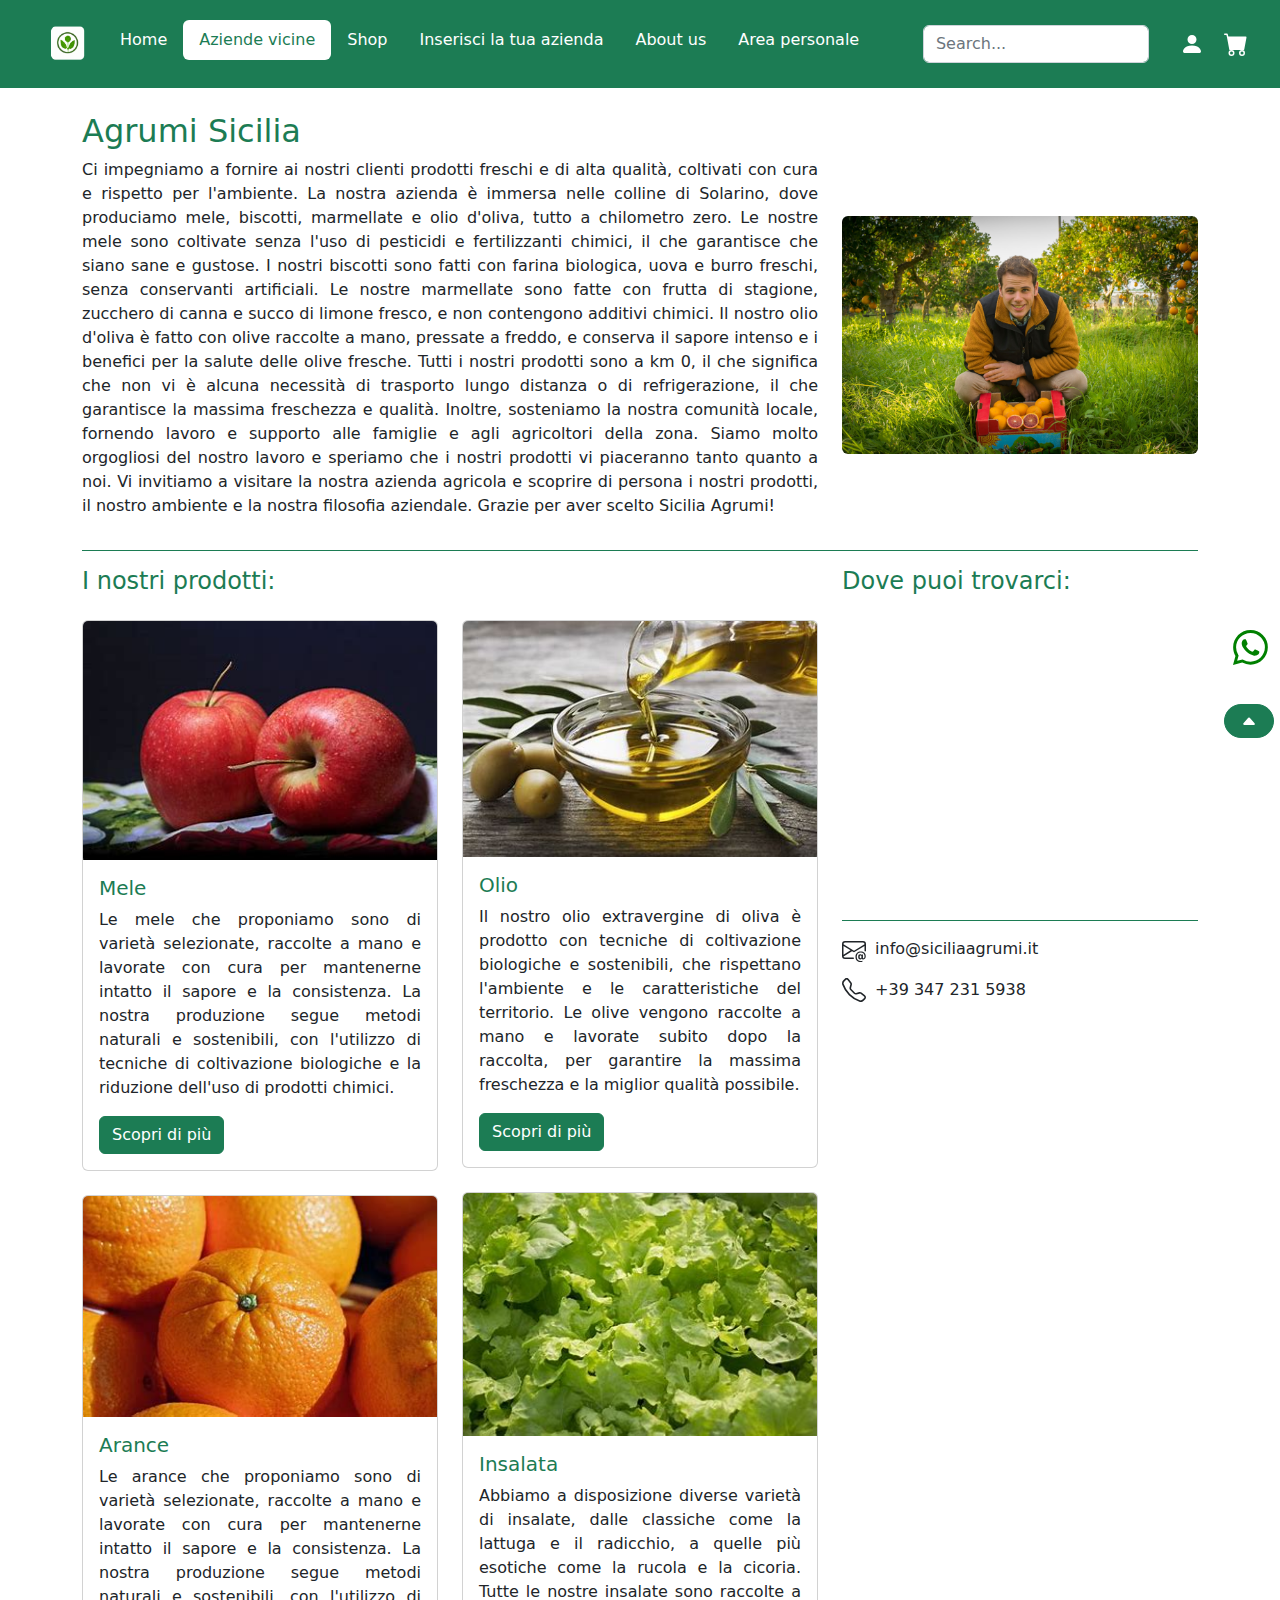
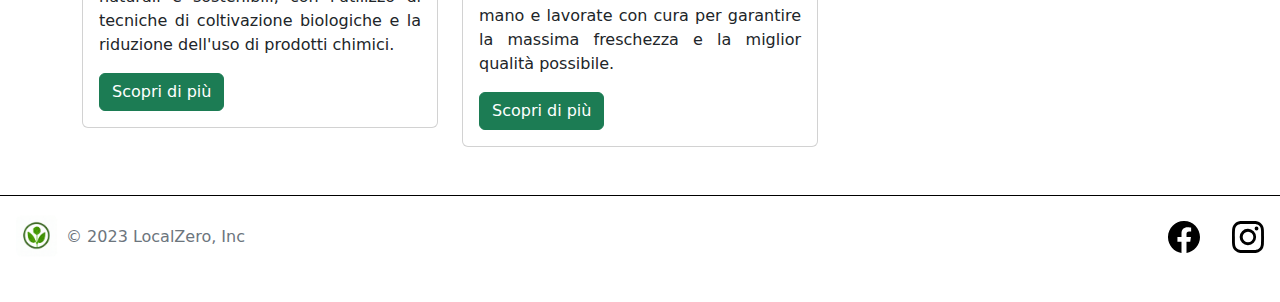
<file: siciliaAgrumi.html>
<html lang="en" dir="ltr">
<head>
  <meta charset="utf-8">
  <title>LocalZero</title>
  <link rel="shortcut icon" href="Media/Logo1.png"/>
  <link rel="stylesheet" href="generic.css">
  <link rel="stylesheet" href="Bootstrap.css">  
</head>
<body>
  
  
  
  <!-- HEADER -->
  
  <header class="p-3 bg-dark text-white">
    
    <div class="d-flex flex-wrap align-items-center justify-content-center px-3">
      
      <ul class="nav nav-pills col-12 col-lg-auto me-lg-auto mb-2 justify-content-center mb-md-0" style="vertical-align: middle;">
        <li class="nav-item"><a href="index.html" class="nav-link" alt="Logo tondo del sito rappresentante una pianta verde all'interno di un cerchio bianco con bordo verde"> <img src="Media/Logo1.png" width="40" height="40"> </a></li>
        <li class="nav-item"><a href="index.html" class="nav-link text-white mt-1">Home</a></li>
        <li class="nav-item"><a href="aziendeVicine.html" class="nav-link active text-white mt-1">Aziende vicine</a></li>
        <li class="nav-item"><a href="shop.html" class="nav-link text-white mt-1">Shop</a></li>
        <li class="nav-item"><a href="InsAzienda.html" class="nav-link text-white mt-1">Inserisci la tua azienda</a></li>
        <li class="nav-item"><a href="aboutUs.html" class="nav-link text-white mt-1">About us</a></li>
        <li class="nav-item"><a href="#offcanvasScrolling" data-bs-toggle="offcanvas" data-bs-target="#offcanvasScrolling" class="nav-link text-white mt-1">Area personale</a></li>
      </ul>
      
      <form class="col-12 col-lg-auto mb-3 mb-lg-0 me-lg-3">
        <input type="search" class="form-control form-control-dark" placeholder="Search..." aria-label="Search">
      </form>
      
      <div class="text-end">
        
        
        
        
        <!-- LOGIN -->
        
        
        
        
        
        <svg xmlns="http://www.w3.org/2000/svg" data-bs-toggle="offcanvas" data-bs-target="#offcanvasScrolling" aria-controls="offcanvasScrolling" type="button" width="24" height="24" fill="currentColor" class="bi bi-person-fill" style="margin-left: 15;" viewBox="0 0 16 16">
          <path d="M3 14s-1 0-1-1 1-4 6-4 6 3 6 4-1 1-1 1H3Zm5-6a3 3 0 1 0 0-6 3 3 0 0 0 0 6Z"/>
        </svg>
        
        <div class="offcanvas offcanvas-end" data-bs-scroll="true" data-bs-backdrop="false" tabindex="-1" id="offcanvasScrolling" aria-labelledby="offcanvasScrollingLabel">
          <div class="offcanvas-header">
            <button type="button" class="btn-close" data-bs-dismiss="offcanvas" aria-label="Close"></button>
          </div>
          
          <form class="center" style="text-align: center;">
            
            <img class="mb-4" src="Media/Logo1.png" alt="Logo tondo del sito rappresentante una pianta verde all'interno di un cerchio bianco con bordo verde" width="75" height="75">
            <h1 class="h3 mb-3 fw-normal" style="color: black;">Effettua il login</h1>
            <div class="form-floating mt-4 mb-4">
              <input type="email" class="form-control" id="floatingInput" placeholder="name@example.com">
              <label for="floatingInput" style="color: black;">Indirizzo email </label>
            </div>
            <div class="form-floating mb-4">
              <input type="password" class="form-control" id="floatingPassword" placeholder="Password">
              <label for="floatingPassword" style="color: black;">Password</label>
            </div>
            
            <div class="checkbox mb-3">
              <label style="color: black !important;">
                <input type="checkbox" value="remember-me" > Ricordami
              </label>
            </div>
            <button class="w-100 btn btn-lg btn-primary mb-3" type="submit">Login</button>
            <button class="w-100 btn btn-lg btn-primary" type="submit">Registrati</button>
            <p class="mt-5 mb-3 text-muted">© 2023</p>
          </form>  
          
          
        </div>
        
        <!-- CARRELLO  -->
        
        <svg xmlns="http://www.w3.org/2000/svg" data-bs-toggle="offcanvas" data-bs-target="#offcanvasScrolling2" aria-controls="offcanvasScrolling" type="button"  width="24" height="24" fill="currentColor" class="bi bi-cart-fill" style="margin-left: 15;" viewBox="0 0 16 16">
          <path d="M0 1.5A.5.5 0 0 1 .5 1H2a.5.5 0 0 1 .485.379L2.89 3H14.5a.5.5 0 0 1 .491.592l-1.5 8A.5.5 0 0 1 13 12H4a.5.5 0 0 1-.491-.408L2.01 3.607 1.61 2H.5a.5.5 0 0 1-.5-.5zM5 12a2 2 0 1 0 0 4 2 2 0 0 0 0-4zm7 0a2 2 0 1 0 0 4 2 2 0 0 0 0-4zm-7 1a1 1 0 1 1 0 2 1 1 0 0 1 0-2zm7 0a1 1 0 1 1 0 2 1 1 0 0 1 0-2z"/>
        </svg>
        
        <div class="offcanvas offcanvas-end" data-bs-scroll="true" data-bs-backdrop="false" tabindex="-1" id="offcanvasScrolling2" aria-labelledby="offcanvasScrollingLabel">
          <div class="offcanvas-header">
            <button type="button" class="btn-close" data-bs-dismiss="offcanvas" aria-label="Close"></button>
          </div>
          
          
          <div class="center" style="text-align: center;">
            <h4 class="d-flex justify-content-between align-items-center mb-3">
              <span class="text-primary">Il tuo carrello</span>
              <span class="badge bg-primary rounded-pill">3</span>
            </h4>
            <ul class="list-group mb-3">
              <li class="list-group-item d-flex justify-content-between lh-sm">
                <div>
                  <h6 class="my-0" style="text-align: left;">Mele</h6>
                  <small class="text-muted">500 gr x 4 (1KG = 2€)</small>
                </div>
                <span class="text-muted">€4</span>
              </li>
              <li class="list-group-item d-flex justify-content-between lh-sm">
                <div>
                  <h6 class="my-0" style="text-align: left;">Arance</h6>
                  <small class="text-muted">2kg x 3 (1KG = 2€) </small>
                </div>
                <span class="text-muted">€12</span>
              </li>
              <li class="list-group-item d-flex justify-content-between lh-sm">
                <div>
                  <h6 class="my-0" style="text-align: left;"> Olio </h6>
                  <small class="text-muted"> 5L x 1 (7€/L)</small>
                </div>
                <span class="text-muted">€35</span>
              </li>
              <li class="list-group-item d-flex justify-content-between bg-light">
                <div class="text-success">
                  <h6 class="my-0" style="text-align: left;">Codice promozionale:</h6>
                  <small>BENVENUTO</small>
                </div>
                <span class="text-success">−€5</span>
              </li>
              <li class="list-group-item d-flex justify-content-between">
                <span>Total (EUR)</span>
                <strong>€46</strong>
              </li>
            </ul>
            
            
            <h6 style="color: black">Inserire il codice promozionale:</h6>
            <form class="card p-2">
              <div class="input-group">
                <input type="text" class="form-control" placeholder="BENVENUTO">
                <button type="submit" class="btn btn-secondary" id="btnRiscatta">Riscatta</button>
              </div>
            </form>
            <button class="btn btn-primary" type="submit">Vai al pagamento</button>
          </div>
          
          
        </form>
        
        
      </div>
    </div>
    
    
  </div>

</header>








<!-- Sezione dettagliata dell'azienda -->


<div class="container mt-4">
  
  <div class="row">
    
    <!-- Sezione introduttiva -->

    <div class="col-lg-8 col-md-12">
      <h2> Agrumi Sicilia </h2>
      <p> Ci impegniamo a fornire ai nostri clienti prodotti freschi e di alta qualità, coltivati con cura e rispetto per l'ambiente. La nostra azienda è immersa nelle colline di Solarino, dove produciamo mele, biscotti, marmellate e olio d'oliva, tutto a chilometro zero.
        
        Le nostre mele sono coltivate senza l'uso di pesticidi e fertilizzanti chimici, il che garantisce che siano sane e gustose. I nostri biscotti sono fatti con farina biologica, uova e burro freschi, senza conservanti artificiali. Le nostre marmellate sono fatte con frutta di stagione, zucchero di canna e succo di limone fresco, e non contengono additivi chimici. Il nostro olio d'oliva è fatto con olive raccolte a mano, pressate a freddo, e conserva il sapore intenso e i benefici per la salute delle olive fresche.
        
        Tutti i nostri prodotti sono a km 0, il che significa che non vi è alcuna necessità di trasporto lungo distanza o di refrigerazione, il che garantisce la massima freschezza e qualità. Inoltre, sosteniamo la nostra comunità locale, fornendo lavoro e supporto alle famiglie e agli agricoltori della zona.
        
        Siamo molto orgogliosi del nostro lavoro e speriamo che i nostri prodotti vi piaceranno tanto quanto a noi. Vi invitiamo a visitare la nostra azienda agricola e scoprire di persona i nostri prodotti, il nostro ambiente e la nostra filosofia aziendale. Grazie per aver scelto Sicilia Agrumi!
      </p>
    </div>
    
    <div class="col-lg-4 col-md-12 m-auto">
      <img src="Media/aziendeVicine/SiciliaAgrumiTitolare.jpg" class="img-fluid mt-4 rounded" alt="Foto del titolare dell'azienda Agrumi Sicilia all'interno dei propri campi">
    </div>
    
  </div>
  
  <hr>
  
  
  
  
  
  <div class="row">
    
    
    <!-- Sezione dei prodotti dell'azienda -->
    
    
    <div class="col-lg-8 col-md-12">
      <h4>I nostri prodotti:</h4>
      
      <div class="row mt-4">
        <div class="col-lg-6 col-md-12">
          
          
          <div class="card mb-4">
            <img src="Media/Shop/Mele.jpeg" class="card-img-top" alt="Immagine rappresentante le mele rosse vendute dall'azienda">
            <div class="card-body">
              <h5 class="card-title">Mele</h5>
              <p class="card-text">Le mele che proponiamo sono di varietà selezionate, raccolte a mano e lavorate con cura per mantenerne intatto il sapore e la consistenza. La nostra produzione segue metodi naturali e sostenibili, con l'utilizzo di tecniche di coltivazione biologiche e la riduzione dell'uso di prodotti chimici.</p>
              <a href="mele.html" class="btn btn-primary">Scopri di più</a>
            </div>
          </div>
          
          <div class="card mb-4">
            <img src="Media/Shop/Arance.jpeg" class="card-img-top" alt="Immagine rappresentante le arance vendute dall'azienda">
            <div class="card-body">
              <h5 class="card-title">Arance</h5>
              <p class="card-text">Le arance che proponiamo sono di varietà selezionate, raccolte a mano e lavorate con cura per mantenerne intatto il sapore e la consistenza. La nostra produzione segue metodi naturali e sostenibili, con l'utilizzo di tecniche di coltivazione biologiche e la riduzione dell'uso di prodotti chimici.</p>
              <a href="#" class="btn btn-primary">Scopri di più</a>
            </div>
          </div>                        
          
          
        </div>
        
        <div class="col-lg-6 col-md-12">
          
          
          <div class="card mb-4">
            <img src="Media/Shop/Olio.jpeg" class="card-img-top" alt="Immagine rappresentante l'olio venduto dall'azienda">
            <div class="card-body">
              <h5 class="card-title">Olio</h5>
              <p class="card-text">Il nostro olio extravergine di oliva è prodotto con tecniche di coltivazione biologiche e sostenibili, che rispettano l'ambiente e le caratteristiche del territorio. Le olive vengono raccolte a mano e lavorate subito dopo la raccolta, per garantire la massima freschezza e la miglior qualità possibile.</p>
              <a href="#" class="btn btn-primary">Scopri di più</a>
            </div>
          </div>
          
          <div class="card mb-4">
            <img src="Media/Shop/Insalata.jpeg" class="card-img-top" alt="Immagine rappresentante l'insalata verde venduta dall'azienda">
            <div class="card-body">
              <h5 class="card-title">Insalata</h5>
              <p class="card-text">Abbiamo a disposizione diverse varietà di insalate, dalle classiche come la lattuga e il radicchio, a quelle più esotiche come la rucola e la cicoria. Tutte le nostre insalate sono raccolte a mano e lavorate con cura per garantire la massima freschezza e la miglior qualità possibile.</p>
              <a href="#" class="btn btn-primary">Scopri di più</a>
            </div>
          </div>                        
          
          
          
        </div>
      </div>
    </div>
    
    
    <!-- Sezione contatti dell'azienda -->
    
    
    
    <div class="col-lg-4 col-md-12">
      
      <h4>Dove puoi trovarci:</h4>
      
      <iframe src="https://www.google.com/maps/embed?pb=!1m18!1m12!1m3!1d3182.1795281978!2d15.119344215126494!3d37.10084377988772!2m3!1f0!2f0!3f0!3m2!1i1024!2i768!4f13.1!3m3!1m2!1s0x1313d6b3b5e31809%3A0x5095552f18189249!2sSicilia%20Agrumi%20di%20Giuseppe%20Larosa%20%7C%20Vendita%20Online%20Agrumi%20ed%20eccellenze%20di%20Sicilia!5e0!3m2!1sit!2sit!4v1676566609188!5m2!1sit!2sit" width="400" class="center" height="300" style="border:0;" allowfullscreen="" loading="lazy" referrerpolicy="no-referrer-when-downgrade"></iframe>
      
      <hr>
      <p>
        <svg xmlns="http://www.w3.org/2000/svg" width="24" height="24" fill="currentColor" class="bi bi-envelope-at" style="margin-right: 4;" viewBox="0 0 16 16">
          <path d="M2 2a2 2 0 0 0-2 2v8.01A2 2 0 0 0 2 14h5.5a.5.5 0 0 0 0-1H2a1 1 0 0 1-.966-.741l5.64-3.471L8 9.583l7-4.2V8.5a.5.5 0 0 0 1 0V4a2 2 0 0 0-2-2H2Zm3.708 6.208L1 11.105V5.383l4.708 2.825ZM1 4.217V4a1 1 0 0 1 1-1h12a1 1 0 0 1 1 1v.217l-7 4.2-7-4.2Z"/>
          <path d="M14.247 14.269c1.01 0 1.587-.857 1.587-2.025v-.21C15.834 10.43 14.64 9 12.52 9h-.035C10.42 9 9 10.36 9 12.432v.214C9 14.82 10.438 16 12.358 16h.044c.594 0 1.018-.074 1.237-.175v-.73c-.245.11-.673.18-1.18.18h-.044c-1.334 0-2.571-.788-2.571-2.655v-.157c0-1.657 1.058-2.724 2.64-2.724h.04c1.535 0 2.484 1.05 2.484 2.326v.118c0 .975-.324 1.39-.639 1.39-.232 0-.41-.148-.41-.42v-2.19h-.906v.569h-.03c-.084-.298-.368-.63-.954-.63-.778 0-1.259.555-1.259 1.4v.528c0 .892.49 1.434 1.26 1.434.471 0 .896-.227 1.014-.643h.043c.118.42.617.648 1.12.648Zm-2.453-1.588v-.227c0-.546.227-.791.573-.791.297 0 .572.192.572.708v.367c0 .573-.253.744-.564.744-.354 0-.581-.215-.581-.8Z"/>
        </svg>
        info@siciliaagrumi.it
      </p>
      
      <p>
        <svg xmlns="http://www.w3.org/2000/svg" width="24" height="24" fill="currentColor" class="bi bi-telephone" style="margin-right: 4;" viewBox="0 0 16 16">
          <path d="M3.654 1.328a.678.678 0 0 0-1.015-.063L1.605 2.3c-.483.484-.661 1.169-.45 1.77a17.568 17.568 0 0 0 4.168 6.608 17.569 17.569 0 0 0 6.608 4.168c.601.211 1.286.033 1.77-.45l1.034-1.034a.678.678 0 0 0-.063-1.015l-2.307-1.794a.678.678 0 0 0-.58-.122l-2.19.547a1.745 1.745 0 0 1-1.657-.459L5.482 8.062a1.745 1.745 0 0 1-.46-1.657l.548-2.19a.678.678 0 0 0-.122-.58L3.654 1.328zM1.884.511a1.745 1.745 0 0 1 2.612.163L6.29 2.98c.329.423.445.974.315 1.494l-.547 2.19a.678.678 0 0 0 .178.643l2.457 2.457a.678.678 0 0 0 .644.178l2.189-.547a1.745 1.745 0 0 1 1.494.315l2.306 1.794c.829.645.905 1.87.163 2.611l-1.034 1.034c-.74.74-1.846 1.065-2.877.702a18.634 18.634 0 0 1-7.01-4.42 18.634 18.634 0 0 1-4.42-7.009c-.362-1.03-.037-2.137.703-2.877L1.885.511z"/>
        </svg>
        +39 347 231 5938                    
      </p>
      
    </div>
    
    
  </div>
  
</div>











<!--BacktoTopButton-->

<button type="button" class="btn btn-primary btn-floating btn-lg rounded-5" id="btn-back-to-top" style="display: block;">
  <svg xmlns="http://www.w3.org/2000/svg" width="16" height="16" fill="currentColor" class="bi bi-caret-up-fill" viewBox="0 0 16 16">
    <path d="m7.247 4.86-4.796 5.481c-.566.647-.106 1.659.753 1.659h9.592a1 1 0 0 0 .753-1.659l-4.796-5.48a1 1 0 0 0-1.506 0z"></path>
  </svg>
</button>

<!-- Bottone whatsapp per contattare l'azienda -->

<button type="button" style="border: 0px; background-color: transparent;" id="btn-whatsapp" style="display: block;">
  <svg xmlns="http://www.w3.org/2000/svg" width="35" height="35" fill="green" class="btn-whatsapp" viewBox="0 0 16 16">
    <path d="M13.601 2.326A7.854 7.854 0 0 0 7.994 0C3.627 0 .068 3.558.064 7.926c0 1.399.366 2.76 1.057 3.965L0 16l4.204-1.102a7.933 7.933 0 0 0 3.79.965h.004c4.368 0 7.926-3.558 7.93-7.93A7.898 7.898 0 0 0 13.6 2.326zM7.994 14.521a6.573 6.573 0 0 1-3.356-.92l-.24-.144-2.494.654.666-2.433-.156-.251a6.56 6.56 0 0 1-1.007-3.505c0-3.626 2.957-6.584 6.591-6.584a6.56 6.56 0 0 1 4.66 1.931 6.557 6.557 0 0 1 1.928 4.66c-.004 3.639-2.961 6.592-6.592 6.592zm3.615-4.934c-.197-.099-1.17-.578-1.353-.646-.182-.065-.315-.099-.445.099-.133.197-.513.646-.627.775-.114.133-.232.148-.43.05-.197-.1-.836-.308-1.592-.985-.59-.525-.985-1.175-1.103-1.372-.114-.198-.011-.304.088-.403.087-.088.197-.232.296-.346.1-.114.133-.198.198-.33.065-.134.034-.248-.015-.347-.05-.099-.445-1.076-.612-1.47-.16-.389-.323-.335-.445-.34-.114-.007-.247-.007-.38-.007a.729.729 0 0 0-.529.247c-.182.198-.691.677-.691 1.654 0 .977.71 1.916.81 2.049.098.133 1.394 2.132 3.383 2.992.47.205.84.326 1.129.418.475.152.904.129 1.246.08.38-.058 1.171-.48 1.338-.943.164-.464.164-.86.114-.943-.049-.084-.182-.133-.38-.232z"/>
  </svg>
</button>
















<!-- FOOTER -->

<footer class="d-flex flex-wrap justify-content-between align-items-center py-3 my-4 border-top">
  <div class="col-md-4 d-flex align-items-center">
    <a href="/" class="mb-3 me-2 mb-md-0 text-muted text-decoration-none lh-1">
      <a href="index.html" class="nav-link" alt="Logo tondo del sito rappresentante una pianta verde all'interno di un cerchio bianco con bordo verde" style="margin-left: 4; margin-right: 4;"> <img src="Media/Logo1.png" width="50" height="50"> </a>  
    </a>
    <span class="mb-3 mb-md-0 text-muted">© 2023 LocalZero, Inc</span>
  </div>
  
  <ul class="nav col-md-4 justify-content-end list-unstyled d-flex">
    <li class="ms-3 mx-3"><a class="text-muted" href="#"><svg xmlns="http://www.w3.org/2000/svg" width="32" height="32" fill="black" class="bi bi-facebook" viewBox="0 0 16 16">
      <path d="M16 8.049c0-4.446-3.582-8.05-8-8.05C3.58 0-.002 3.603-.002 8.05c0 4.017 2.926 7.347 6.75 7.951v-5.625h-2.03V8.05H6.75V6.275c0-2.017 1.195-3.131 3.022-3.131.876 0 1.791.157 1.791.157v1.98h-1.009c-.993 0-1.303.621-1.303 1.258v1.51h2.218l-.354 2.326H9.25V16c3.824-.604 6.75-3.934 6.75-7.951z"/>
    </svg>
  </a>
</li>

<li class="ms-3 mx-3"><a class="text-muted" href="#"><svg xmlns="http://www.w3.org/2000/svg" width="32" height="32" fill="black" class="bi bi-instagram" viewBox="0 0 16 16">
  <path d="M8 0C5.829 0 5.556.01 4.703.048 3.85.088 3.269.222 2.76.42a3.917 3.917 0 0 0-1.417.923A3.927 3.927 0 0 0 .42 2.76C.222 3.268.087 3.85.048 4.7.01 5.555 0 5.827 0 8.001c0 2.172.01 2.444.048 3.297.04.852.174 1.433.372 1.942.205.526.478.972.923 1.417.444.445.89.719 1.416.923.51.198 1.09.333 1.942.372C5.555 15.99 5.827 16 8 16s2.444-.01 3.298-.048c.851-.04 1.434-.174 1.943-.372a3.916 3.916 0 0 0 1.416-.923c.445-.445.718-.891.923-1.417.197-.509.332-1.09.372-1.942C15.99 10.445 16 10.173 16 8s-.01-2.445-.048-3.299c-.04-.851-.175-1.433-.372-1.941a3.926 3.926 0 0 0-.923-1.417A3.911 3.911 0 0 0 13.24.42c-.51-.198-1.092-.333-1.943-.372C10.443.01 10.172 0 7.998 0h.003zm-.717 1.442h.718c2.136 0 2.389.007 3.232.046.78.035 1.204.166 1.486.275.373.145.64.319.92.599.28.28.453.546.598.92.11.281.24.705.275 1.485.039.843.047 1.096.047 3.231s-.008 2.389-.047 3.232c-.035.78-.166 1.203-.275 1.485a2.47 2.47 0 0 1-.599.919c-.28.28-.546.453-.92.598-.28.11-.704.24-1.485.276-.843.038-1.096.047-3.232.047s-2.39-.009-3.233-.047c-.78-.036-1.203-.166-1.485-.276a2.478 2.478 0 0 1-.92-.598 2.48 2.48 0 0 1-.6-.92c-.109-.281-.24-.705-.275-1.485-.038-.843-.046-1.096-.046-3.233 0-2.136.008-2.388.046-3.231.036-.78.166-1.204.276-1.486.145-.373.319-.64.599-.92.28-.28.546-.453.92-.598.282-.11.705-.24 1.485-.276.738-.034 1.024-.044 2.515-.045v.002zm4.988 1.328a.96.96 0 1 0 0 1.92.96.96 0 0 0 0-1.92zm-4.27 1.122a4.109 4.109 0 1 0 0 8.217 4.109 4.109 0 0 0 0-8.217zm0 1.441a2.667 2.667 0 1 1 0 5.334 2.667 2.667 0 0 1 0-5.334z"/>
</svg>
</a>
</li>
</ul>
</footer>



<!-- Script -->
</body>
<script src="generic.js" charset="utf-8"></script>
<script src="bootstrap.js" charset="utf-8"></script>
</html>
</file>
<file: generic.css>
#btn-back-to-top {
  position: fixed;
  bottom: 18%;
  right: 0.5%;
  display: none;
}

#btn-whatsapp{
position: fixed;
bottom: 26%;
right: 0.5%;
}

.bi-bi-star-fill{
  margin-bottom: 24;
}

.bi-instagram:hover{
  fill: #1C7C54 !important;  
}

.bi-facebook:hover{
  fill: #1C7C54 !important;  
}
</file>
